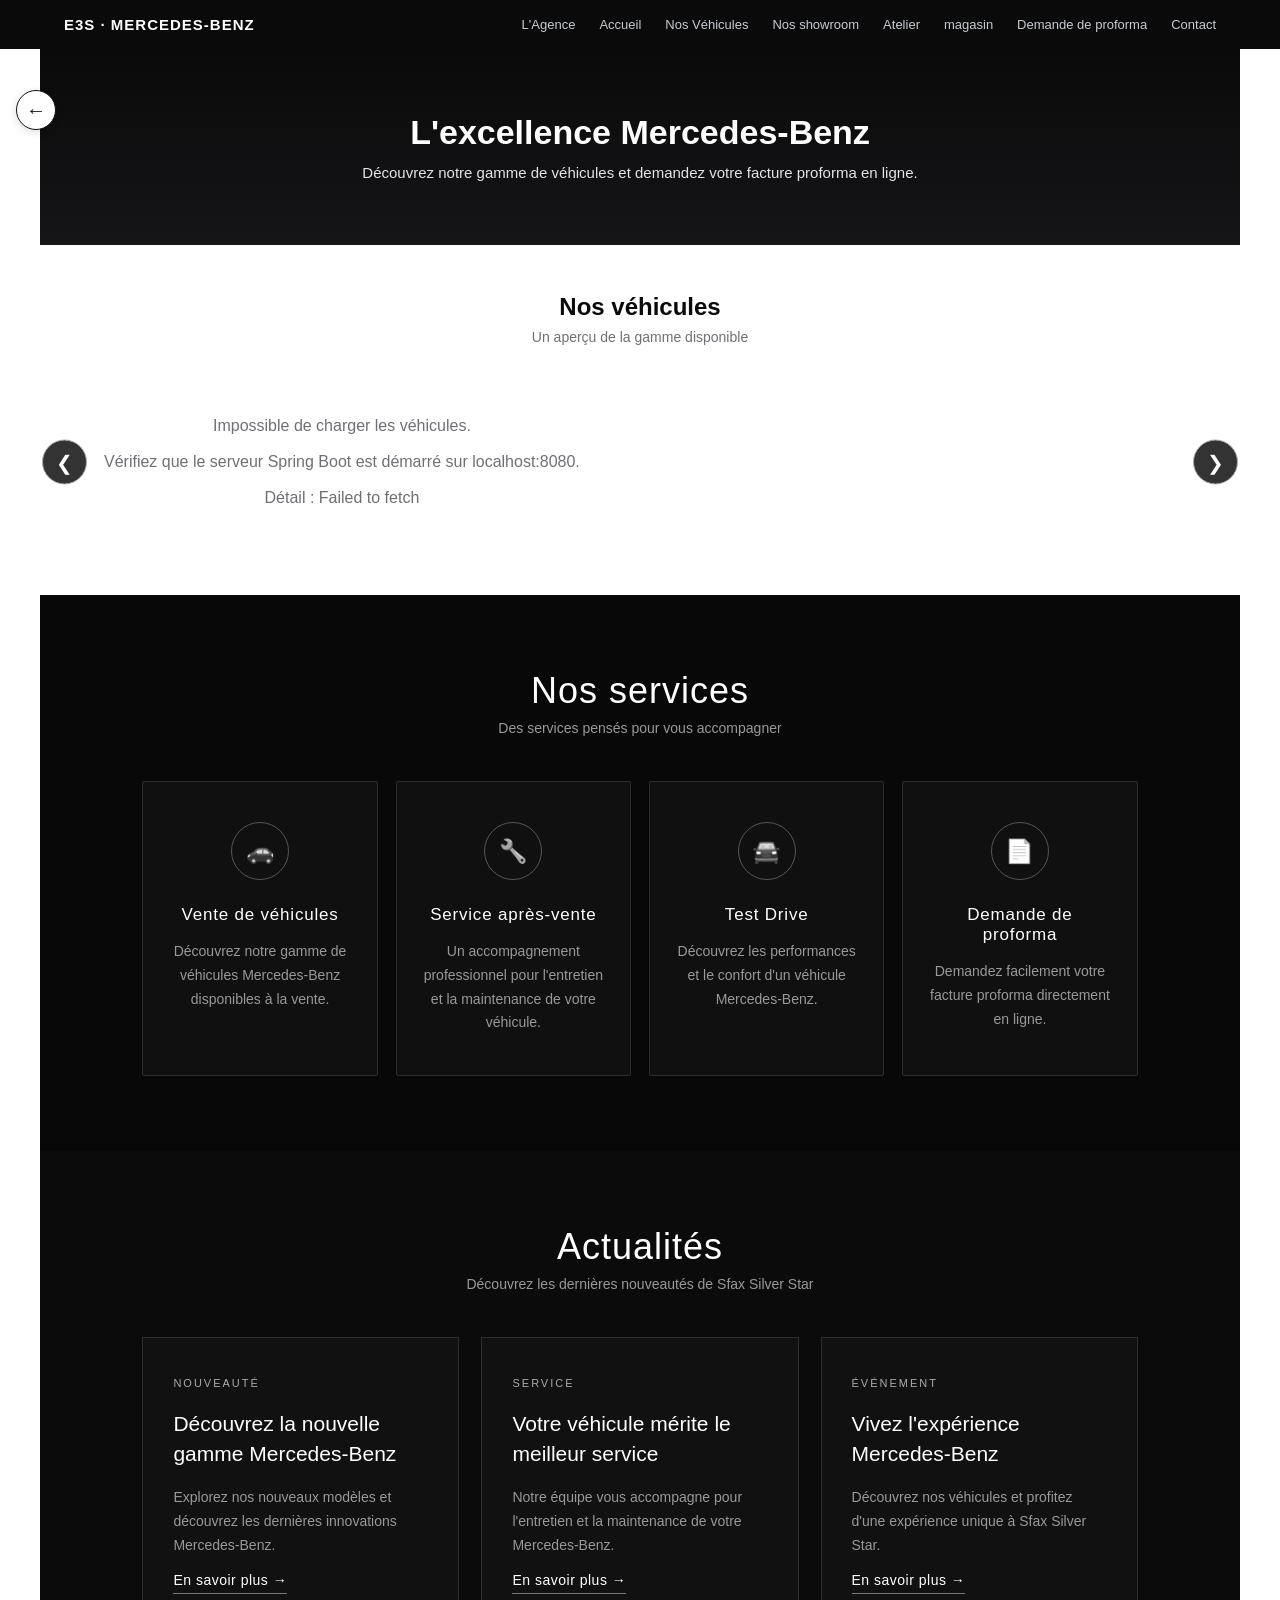
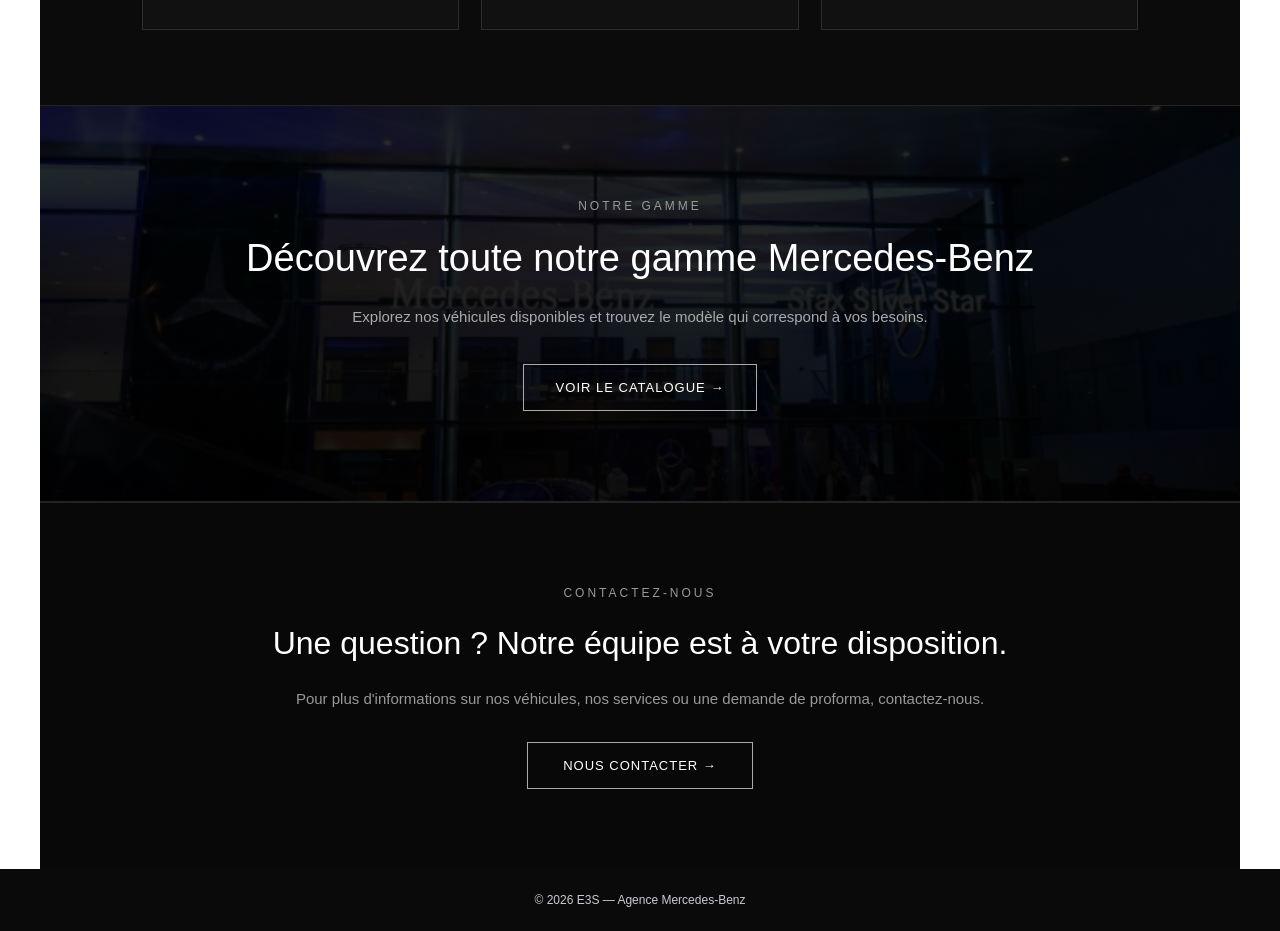
<file: mercedes-frontend (1)/index.html>
<!DOCTYPE html>
<html lang="fr">

<head>
    <meta charset="UTF-8">
    <meta name="viewport" content="width=device-width, initial-scale=1.0">

    <title>E3S Mercedes-Benz</title>

    <link rel="stylesheet" href="assets/style.css">
</head>

<body>

<header class="site-header">

    <div class="nav-inner">

        <div class="logo">
            E3S · MERCEDES-BENZ
        </div>

        <nav class="nav-links">
            <a href="agence.html">L'Agence</a>

            <a href="index.html">
                Accueil
            </a>

            <a href="vehicules.html">
                Nos Véhicules
            </a>
             <a href="showroom.html">
                Nos showroom
            </a>
            <a href="atelier.html">Atelier</a>
             <a href="magasin.html">magasin</a>

            <a href="proforma.html">
                Demande de proforma
            </a>

            <a href="contact.html">
                Contact
            </a>

        </nav>

    </div>

</header>



<button class="back-btn" onclick="if(history.length>1){history.back()}else{location.href='index.html'}" title="Retour">←</button>


<!-- INTRODUCTION -->


<!-- HERO -->

<section class="hero">

    <h1>
        L'excellence Mercedes-Benz
    </h1>

    <p>
        Découvrez notre gamme de véhicules et demandez votre facture proforma en ligne.
    </p>

</section>


<!-- NOS VÉHICULES -->

<section class="vehicles-slider-section">

    <div class="section-head">

        <h2>
            Nos véhicules
        </h2>

        <p>
            Un aperçu de la gamme disponible
        </p>

    </div>


    <div class="slider-container">

        <button
            class="slider-btn prev"
            onclick="sliderPrev()">
            ❮
        </button>


        <div class="slider-window">

            <div
                class="grid"
                id="grid-preview">

                <div class="loading">
                    Chargement des véhicules...
                </div>

            </div>

        </div>


        <button
            class="slider-btn next"
            onclick="sliderNext()">
            ❯
        </button>

    </div>

</section>



<!-- SERVICES PRINCIPAUX -->

<section class="services-section">

    <div class="section-head">
        <h2>Nos services</h2>
        <p>Des services pensés pour vous accompagner</p>
    </div>

    <div class="services-grid">

        <div class="service-card">
            <div class="service-icon">🚗</div>
            <h3>Vente de véhicules</h3>
            <p>
                Découvrez notre gamme de véhicules Mercedes-Benz
                disponibles à la vente.
            </p>
        </div>


        <div class="service-card">
            <div class="service-icon">🔧</div>
            <h3>Service après-vente</h3>
            <p>
                Un accompagnement professionnel pour l'entretien
                et la maintenance de votre véhicule.
            </p>
        </div>


        <div class="service-card">
            <div class="service-icon">🚘</div>
            <h3>Test Drive</h3>
            <p>
                Découvrez les performances et le confort
                d'un véhicule Mercedes-Benz.
            </p>
        </div>


        <div class="service-card">
            <div class="service-icon">📄</div>
            <h3>Demande de proforma</h3>
            <p>
                Demandez facilement votre facture proforma
                directement en ligne.
            </p>
        </div>

    </div>

</section>







<!-- ACTUALITÉS -->

<section class="news-section">

    <div class="section-head">
        <h2>Actualités</h2>
        <p>Découvrez les dernières nouveautés de Sfax Silver Star</p>
    </div>

    <div class="news-grid">

        <article class="news-card">
            <div class="news-content">
                <span class="news-date">NOUVEAUTÉ</span>

                <h3>
                    Découvrez la nouvelle gamme Mercedes-Benz
                </h3>

                <p>
                    Explorez nos nouveaux modèles et découvrez
                    les dernières innovations Mercedes-Benz.
                </p>

                <a href="vehicules.html" class="news-link">
                    En savoir plus →
                </a>
            </div>
        </article>


        <article class="news-card">
            <div class="news-content">
                <span class="news-date">SERVICE</span>

                <h3>
                    Votre véhicule mérite le meilleur service
                </h3>

                <p>
                    Notre équipe vous accompagne pour l'entretien
                    et la maintenance de votre Mercedes-Benz.
                </p>

                <a href="contact.html" class="news-link">
                    En savoir plus →
                </a>
            </div>
        </article>


        <article class="news-card">
            <div class="news-content">
                <span class="news-date">ÉVÉNEMENT</span>

                <h3>
                    Vivez l'expérience Mercedes-Benz
                </h3>

                <p>
                    Découvrez nos véhicules et profitez d'une
                    expérience unique à Sfax Silver Star.
                </p>

                <a href="contact.html" class="news-link">
                    En savoir plus →
                </a>
            </div>
        </article>

    </div>

</section>







<!-- ACCÈS RAPIDE AU CATALOGUE -->

<section class="catalogue-section">

    <div class="catalogue-content">

        <span>NOTRE GAMME</span>

        <h2>
            Découvrez toute notre gamme Mercedes-Benz
        </h2>

        <p>
            Explorez nos véhicules disponibles et trouvez
            le modèle qui correspond à vos besoins.
        </p>

        <a href="vehicules.html" class="catalogue-button">
            VOIR LE CATALOGUE →
        </a>

    </div>

</section>





<!-- CONTACT RAPIDE -->

<section class="quick-contact-section">

    <div class="quick-contact-content">

        <span>CONTACTEZ-NOUS</span>

        <h2>
            Une question ? 
            Notre équipe est à votre disposition.
        </h2>

        <p>
            Pour plus d'informations sur nos véhicules,
            nos services ou une demande de proforma,
            contactez-nous.
        </p>

        <a href="contact.html" class="contact-button">
            NOUS CONTACTER →
        </a>

    </div>

</section>




<!-- FOOTER -->

<footer>
    © 2026 E3S — Agence Mercedes-Benz
</footer>


<script src="assets/script.js"></script>

<script>

    chargerVehicules('grid-preview');

</script>

</body>
</html>
</file>
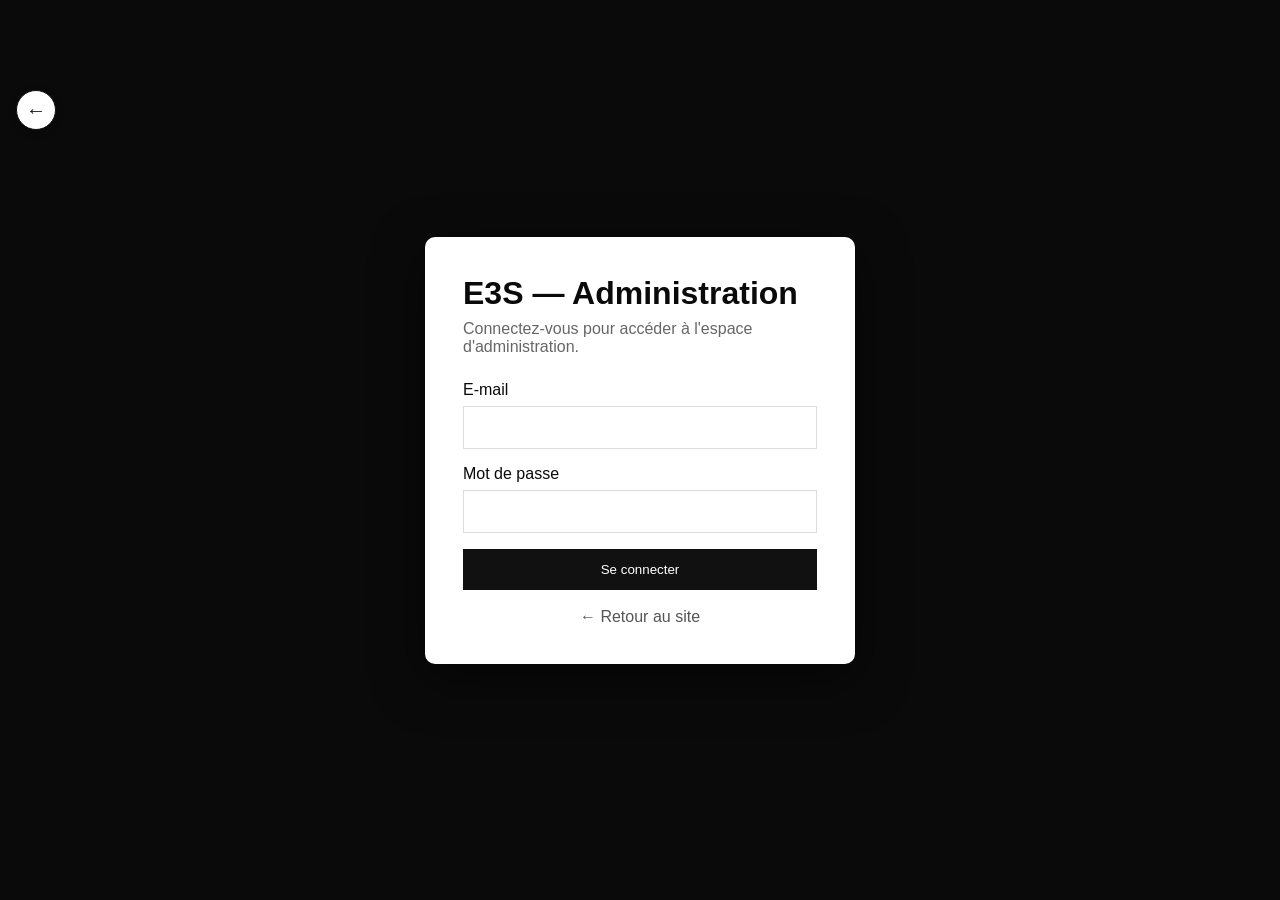
<file: mercedes-frontend (1)/admin-activites.html>
<!DOCTYPE html><html lang="fr"><head><meta charset="UTF-8"><meta name="viewport" content="width=device-width,initial-scale=1"><title>Activités — E3S</title><link rel="stylesheet" href="assets/style.css"><style>.wrap{max-width:1000px;margin:40px auto;padding:0 20px}.item{background:#fff;border:1px solid #ddd;border-radius:8px;padding:20px;margin:15px 0}.item input,.item textarea{width:100%;box-sizing:border-box;padding:10px;margin:6px 0 10px}.btn{padding:9px 14px;background:#111;color:#fff;border:0}</style></head><body><header class="site-header"><div class="nav-inner"><div class="logo">E3S · ACTIVITÉS</div><nav class="nav-links"><a href="admin.html">Dashboard</a><a href="#" onclick="logout()">Déconnexion</a></nav></div>
</header>

<button class="back-btn" onclick="if(history.length>1){history.back()}else{location.href='index.html'}" title="Retour">←</button>
<main class="wrap"><h1>Showroom · Atelier · Magasin</h1><div id="list"></div></main><script src="admin.js"></script><script>requireLogin();const list=document.getElementById('list');async function load(){const r=await api('/api/activites');const a=await r.json();list.innerHTML=a.map(x=>`<article class="item"><input id="t${x.id}" value="${x.type||''}"><textarea id="d${x.id}" rows="4">${x.description||''}</textarea><input id="p${x.id}" value="${x.photo||''}" placeholder="Nom image"><button class="btn" onclick="save(${x.id})">Enregistrer</button> <button onclick="del(${x.id})">Supprimer</button></article>`).join('')||'<p>Aucune activité.</p>'}async function save(id){const r=await api('/api/activites/'+id,{method:'PUT',body:JSON.stringify({type:document.getElementById('t'+id).value,description:document.getElementById('d'+id).value,photo:document.getElementById('p'+id).value})});if(r.ok)alert('Activité enregistrée');else alert('Erreur')}async function del(id){if(confirm('Supprimer ?')){const r=await api('/api/activites/'+id,{method:'DELETE'});if(r.ok)load()}}load();</script></body></html>
</file>
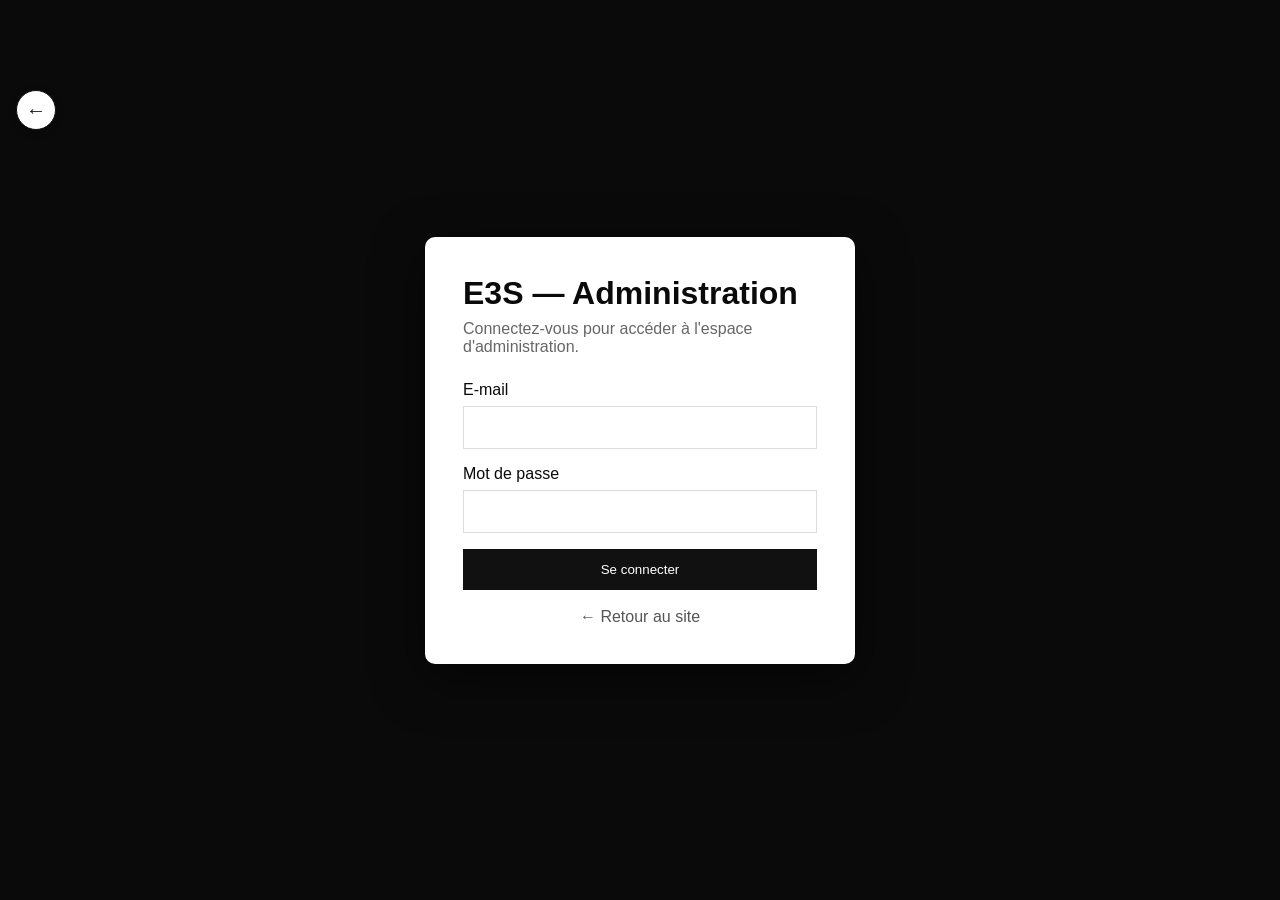
<file: mercedes-frontend (1)/admin-actualites.html>
<!DOCTYPE html><html lang="fr"><head><meta charset="UTF-8"><meta name="viewport" content="width=device-width,initial-scale=1"><title>Actualités — E3S</title><link rel="stylesheet" href="assets/style.css"><style>.wrap{max-width:1000px;margin:40px auto;padding:0 20px}.form,.item{background:#fff;padding:20px;border:1px solid #ddd;border-radius:8px;margin:15px 0}.form input,.form textarea{width:100%;padding:10px;margin:6px 0 12px;box-sizing:border-box}.btn{background:#111;color:#fff;padding:10px 15px;border:0}.item-actions{margin-top:12px;display:flex;gap:8px}</style></head><body><header class="site-header"><div class="nav-inner"><div class="logo">E3S · ACTUALITÉS</div><nav class="nav-links"><a href="admin.html">Dashboard</a><a href="#" onclick="logout()">Déconnexion</a></nav></div>
</header>

<button class="back-btn" onclick="if(history.length>1){history.back()}else{location.href='index.html'}" title="Retour">←</button>

<main class="wrap"><h1>Gestion des actualités</h1><form id="form" class="form"><input type="hidden" id="id"><input id="titre" placeholder="Titre" required><input id="type" placeholder="Type : Nouveauté, Service, Événement..."><input id="photo" placeholder="Nom de l'image"><textarea id="contenu" rows="5" placeholder="Contenu" required></textarea><button class="btn">Enregistrer</button> <button type="button" onclick="resetForm()">Nouveau</button></form><div id="list"></div></main><script src="admin.js"></script><script>requireLogin();const $=id=>document.getElementById(id);let items=[];async function load(){const r=await api('/api/actualites');items=await r.json();$('list').innerHTML=items.map(a=>`<article class="item"><h2>${a.titre||''}</h2><small>${a.type||''} — ${a.datePublication?new Date(a.datePublication).toLocaleDateString('fr-FR'):''}</small><p>${a.contenu||''}</p><div class="item-actions"><button onclick="edit(${a.id})">Modifier</button><button onclick="del(${a.id})">Supprimer</button></div></article>`).join('')||'<p>Aucune actualité.</p>'}function resetForm(){$('form').reset();$('id').value=''}function edit(id){const a=items.find(x=>x.id===id);$('id').value=a.id;$('titre').value=a.titre||'';$('type').value=a.type||'';$('photo').value=a.photo||'';$('contenu').value=a.contenu||''}$('form').addEventListener('submit',async e=>{e.preventDefault();const id=$('id').value;const d={titre:$('titre').value,type:$('type').value,photo:$('photo').value,contenu:$('contenu').value};const r=await api(id?'/api/actualites/'+id:'/api/actualites',{method:id?'PUT':'POST',body:JSON.stringify(d)});if(r.ok){resetForm();load()}else alert('Erreur')});async function del(id){if(confirm('Supprimer ?')){const r=await api('/api/actualites/'+id,{method:'DELETE'});if(r.ok)load()}}load();</script></body></html>
</file>
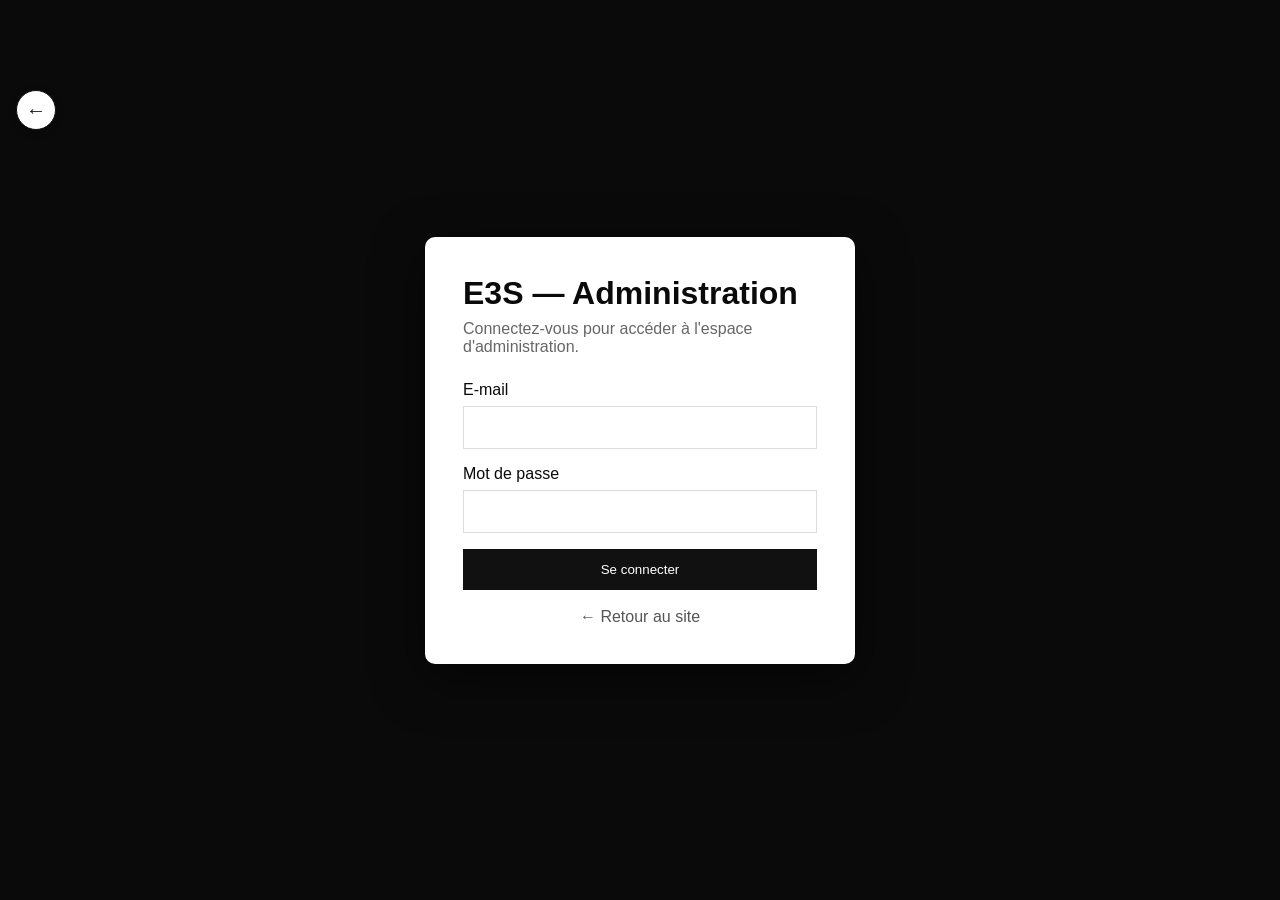
<file: mercedes-frontend (1)/admin-proforma.html>
<!DOCTYPE html><html lang="fr"><head><meta charset="UTF-8"><meta name="viewport" content="width=device-width,initial-scale=1">
    <title>Demandes proforma — Administration</title>
    <link rel="stylesheet" href="assets/style.css">
    <style>.wrap{max-width:1400px;margin:40px auto;padding:0 20px}
    .top{display:flex;justify-content:space-between;gap:15px;align-items:center;flex-wrap:wrap}
    .table{background:#fff;padding:20px;border-radius:10px;overflow:auto;box-shadow:0 3px 15px #0001}table{width:100%;border-collapse:collapse;min-width:1100px}th{background:#111;color:#fff;padding:13px;text-align:left}td{padding:12px;border-bottom:1px solid #ddd}
    button,select{padding:8px;border:0;border-radius:4px}
    .detail{margin:8px 0;padding-bottom:8px;border-bottom:1px solid #eee}
    .modal{display:none;position:fixed;inset:0;background:#0009;z-index:100}
    .modal-box{background:#fff;width:min(650px,90%);max-height:80vh;overflow:auto;margin:6% auto;padding:30px;border-radius:10px}
    .btn{background:#111;color:#fff;padding:10px 15px;text-decoration:none}
    .del{background:#b00020;color:#fff}
    .actions{display:flex;gap:7px}
    </style>
    </head>
    <body>
        <header class="site-header"><div class="nav-inner"><div class="logo">E3S · DEMANDES PROFORMA</div>
            <nav class="nav-links"><a href="admin.html">Dashboard</a>
                <a href="#" onclick="logout()">Déconnexion</a></nav></div>
            </header>
            <button class="back-btn" onclick="if(history.length>1){history.back()}else{location.href='index.html'}" title="Retour">←</button>
            <main class="wrap"><div class="top"><div>
                <h1>Demandes de facture proforma</h1>
                <p>Consultation et traitement des demandes clients.</p></div>
                <button class="btn" onclick="exporter()">📥 Exporter CSV</button></div>
                <div class="table"><table><thead><tr><th>ID</th><th>Client</th><th>Email</th><th>Téléphone</th><th>Véhicule</th><th>Qté</th>
                    <th>Date</th><th>Statut</th><th>Actions</th></tr></thead><tbody id="tbody"><tr><td colspan="9">Chargement...</td></tr></tbody></table></div></main><div id="modal" class="modal" onclick="if(event.target===this)fermer()"><div class="modal-box"><button onclick="fermer()">✕</button><h2>Détails de la demande</h2><div id="details"></div></div></div><script src="admin.js"></script><script>requireLogin();let demandes=[];async function charger(){const r=await api('/api/demandes');demandes=await r.json();demandes.sort((a,b)=>new Date(b.dateCreation||0)-new Date(a.dateCreation||0));tbody.innerHTML=demandes.length?demandes.map((d,i)=>{const c=((d.prenom||'')+' '+(d.nom||'')).trim()||'—',v=d.vehicule?((d.vehicule.gamme||'')+' — '+(d.vehicule.modele||'')):'Non renseigné';return `<tr><td>${d.id??i+1}</td><td>${c}</td><td>${d.email||'—'}</td><td>${d.telephone||'—'}</td><td>${v}</td><td>${d.quantite||1}</td><td>${d.dateCreation?new Date(d.dateCreation).toLocaleDateString('fr-FR'):'—'}</td><td><select onchange="statut(${d.id},this.value)"><option ${d.statut==='En attente'?'selected':''}>En attente</option><option ${d.statut==='Traitée'?'selected':''}>Traitée</option><option ${d.statut==='Refusée'?'selected':''}>Refusée</option></select></td><td><div class="actions"><button onclick='voir(${JSON.stringify(d).replace(/'/g,"&#39;")})'>Détails</button><button class="del" onclick="supprimer(${d.id})">Supprimer</button></div></td></tr>`}).join(''):'<tr><td colspan="9">Aucune demande.</td></tr>'}async function statut(id,s){const r=await api('/api/demandes/'+id,{method:'PUT',body:JSON.stringify({statut:s})});if(!r.ok)alert('Erreur lors de la modification');}async function supprimer(id){if(!confirm('Supprimer cette demande ?'))return;const r=await api('/api/demandes/'+id,{method:'DELETE'});if(r.ok)charger();else alert('Erreur');}function voir(d){details.innerHTML=Object.entries({Nom:d.nom,Prénom:d.prenom,Société:d.societe,Email:d.email,Téléphone:d.telephone,Adresse:d.adresse,Véhicule:d.vehicule?d.vehicule.modele:'—',Quantité:d.quantite,Commentaire:d.commentaire,Date:d.dateCreation?new Date(d.dateCreation).toLocaleString('fr-FR'):'—',Statut:d.statut}).map(([k,v])=>`<div class="detail"><b>${k} :</b> ${v||'—'}</div>`).join('');modal.style.display='block'}function fermer(){modal.style.display='none'}function exporter(){if(!demandes.length)return alert('Aucune demande à exporter.');let csv='ID;Client;Email;Téléphone;Véhicule;Quantité;Date;Statut\n';demandes.forEach(d=>{let c=((d.prenom||'')+' '+(d.nom||'')).trim(),v=d.vehicule?d.vehicule.modele:'',date=d.dateCreation?new Date(d.dateCreation).toLocaleDateString('fr-FR'):'';csv+=`"${d.id}";"${c}";"${d.email||''}";"${d.telephone||''}";"${v}";"${d.quantite||1}";"${date}";"${d.statut||''}"\n`});const a=document.createElement('a');a.href=URL.createObjectURL(new Blob(['\ufeff'+csv],{type:'text/csv;charset=utf-8'}));a.download='demandes_proforma.csv';a.click()}charger();</script></body></html>
</file>
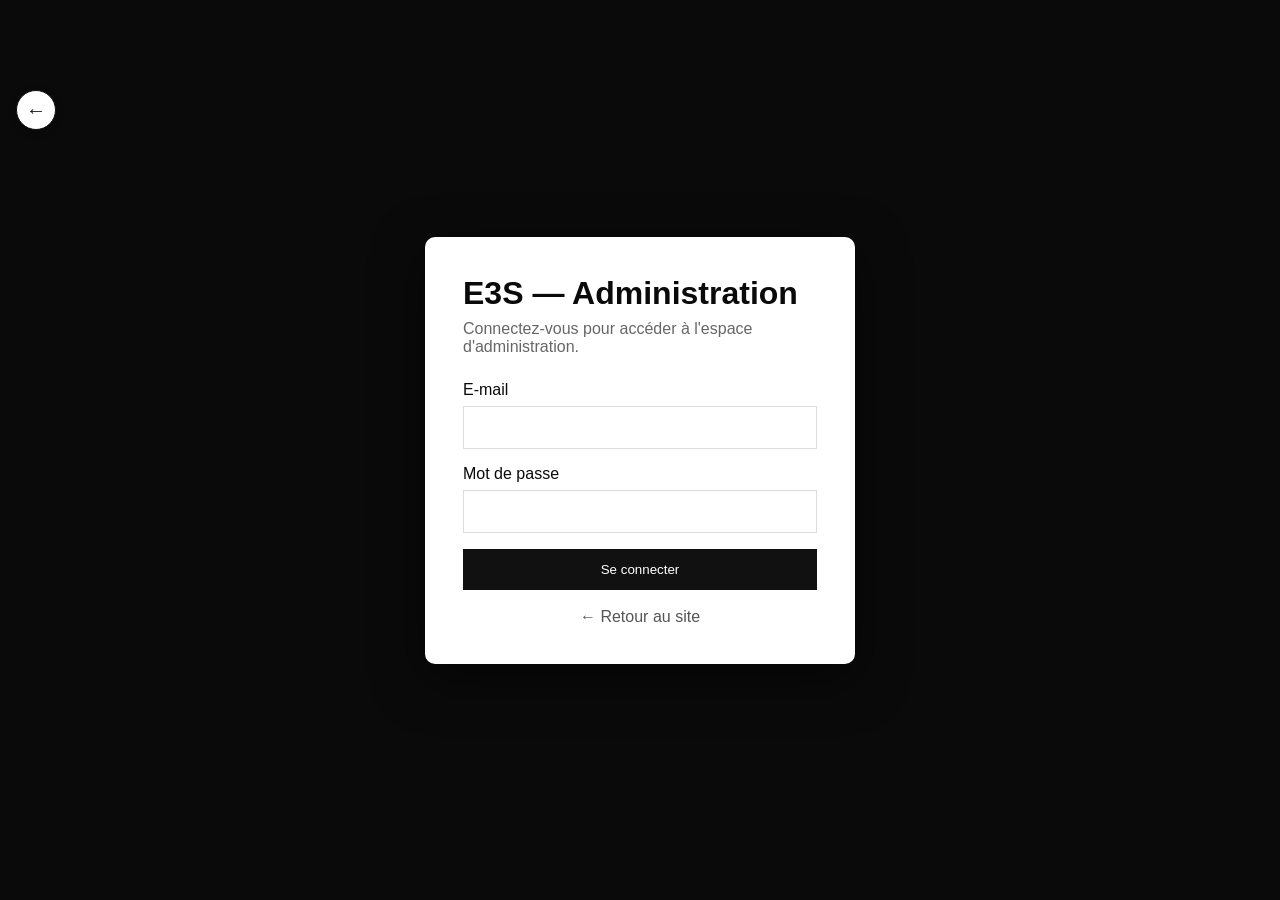
<file: mercedes-frontend (1)/admin-vehicules.html>
<!DOCTYPE html><html lang="fr">
    <head><meta charset="UTF-8"><meta name="viewport" content="width=device-width,initial-scale=1">
        <title>Gestion véhicules — E3S</title>
        <link rel="stylesheet" href="assets/style.css">
        <style>.wrap{max-width:1300px;margin:35px auto;padding:0 20px}.bar{display:flex;justify-content:space-between;align-items:center;gap:10px;flex-wrap:wrap}.form{background:#fff;padding:20px;border:1px solid #ddd;border-radius:8px;margin:20px 0}.form-grid{display:grid;grid-template-columns:repeat(3,1fr);gap:12px}.form-grid input,.form-grid textarea{width:100%;padding:10px;box-sizing:border-box;border:1px solid #ccc}.form-grid textarea{grid-column:1/-1}.btn{padding:10px 15px;
            background:#111;color:#fff;border:0;cursor:pointer}
            .table{overflow:auto;background:#fff;padding:15px;border-radius:8px}
            table{width:100%;border-collapse:collapse;min-width:1000px}
            th{background:#111;color:#fff;padding:10px;text-align:left}td{padding:10px;border-bottom:1px solid #ddd}
            .thumb{width:90px;height:60px;object-fit:cover}
            </style>
            </head>
            <body>
                <header class="site-header">
                    <div class="nav-inner">
                        <div class="logo">E3S · VÉHICULES</div>
                        <nav class="nav-links"><a href="admin.html">Dashboard</a>
                            <a href="#" onclick="logout()">Déconnexion</a></nav></div>
                        </header>

<button class="back-btn" onclick="if(history.length>1){history.back()}else{location.href='index.html'}" title="Retour">←</button>


<!-- INTRODUCTION -->



                        <main class="wrap">
                            <div class="bar"><div>
                                <h1>Gestion des véhicules</h1>
                                
                                <p>Catalogue et informations techniques.</p>
                            </div>
                            <button class="btn" onclick="nouveau()">+ Nouveau véhicule</button></div>
                            <form id="form" class="form" style="display:none">
                                <input type="hidden" id="id">
                                <div class="form-grid">
                                    <input id="modele" placeholder="Modèle *" required>
                                    <input id="gamme" placeholder="Gamme *" required>
                                    <input id="version" placeholder="Version">
                                    <input id="motorisation" placeholder="Motorisation">
                                    <input id="transmission" placeholder="Transmission">
                                    <input id="couleur" placeholder="Couleur">
                                    <input id="annee" type="number" placeholder="Année">
                                    <input id="prix" type="number" step="0.01" placeholder="Prix DT"><input id="image" placeholder="Nom image (ex: classe-a.jpg)"><input id="disponibilite" placeholder="Disponible: true / false" value="true"><textarea id="description" placeholder="Description"></textarea><textarea id="specs" placeholder="Caractéristiques techniques"></textarea>
                                    <textarea id="options" placeholder="Options"></textarea>
                                </div><br><button class="btn">Enregistrer</button> 
                                <button type="button" onclick="annuler()">Annuler</button></form><div class="table"><table><thead><tr><th>Image</th><th>Modèle</th><th>Gamme</th><th>Motorisation</th><th>Année</th><th>Prix</th><th>Disponibilité</th><th>Actions</th></tr></thead><tbody id="body"></tbody></table></div></main><script src="admin.js"></script><script>requireLogin();let data=[];const $=id=>document.getElementById(id);async function charger(){const r=await api('/api/vehicules');data=await r.json();$('body').innerHTML=data.map(v=>`<tr><td><img class="thumb" src="image/${v.image||'img.jpg'}" onerror="this.src='image/img.jpg'"></td><td>${v.modele||''}</td><td>${v.gamme||''}</td><td>${v.motorisation||''}</td><td>${v.annee||''}</td><td>${v.prix??'—'} DT</td><td>${v.disponibilite?'Disponible':'Non disponible'}</td><td><button onclick="editer(${v.id})">Modifier</button> <button onclick="supprimer(${v.id})">Supprimer</button></td></tr>`).join('')||'<tr><td colspan="8">Aucun véhicule.</td></tr>'}function nouveau(){ $('form').style.display='block';$('form').reset();$('id').value=''}function annuler(){$('form').style.display='none'}function editer(id){const v=data.find(x=>x.id===id);if(!v)return;$('form').style.display='block';$('id').value=v.id;$('modele').value=v.modele||'';$('gamme').value=v.gamme||'';$('version').value=v.version||'';$('motorisation').value=v.motorisation||'';$('transmission').value=v.transmission||'';$('couleur').value=v.couleur||'';$('annee').value=v.annee||'';$('prix').value=v.prix??'';$('image').value=v.image||'';$('disponibilite').value=v.disponibilite;$('description').value=v.description||'';$('specs').value=v.caracteristiquesTechniques||'';$('options').value=v.options||'';window.scrollTo(0,0)}$('form').addEventListener('submit',async e=>{e.preventDefault();const d={modele:$('modele').value,gamme:$('gamme').value,version:$('version').value,motorisation:$('motorisation').value,transmission:$('transmission').value,couleur:$('couleur').value,annee:Number($('annee').value)||null,prix:Number($('prix').value)||null,image:$('image').value,disponibilite:$('disponibilite').value!=='false',description:$('description').value,caracteristiquesTechniques:$('specs').value,options:$('options').value};const id=$('id').value;const r=await api(id?'/api/vehicules/'+id:'/api/vehicules',{method:id?'PUT':'POST',body:JSON.stringify(d)});if(r.ok){annuler();charger()}else alert('Erreur lors de l’enregistrement')});async function supprimer(id){if(confirm('Supprimer ce véhicule ?')){const r=await api('/api/vehicules/'+id,{method:'DELETE'});if(r.ok)charger()}}charger();</script></body></html>
</file>
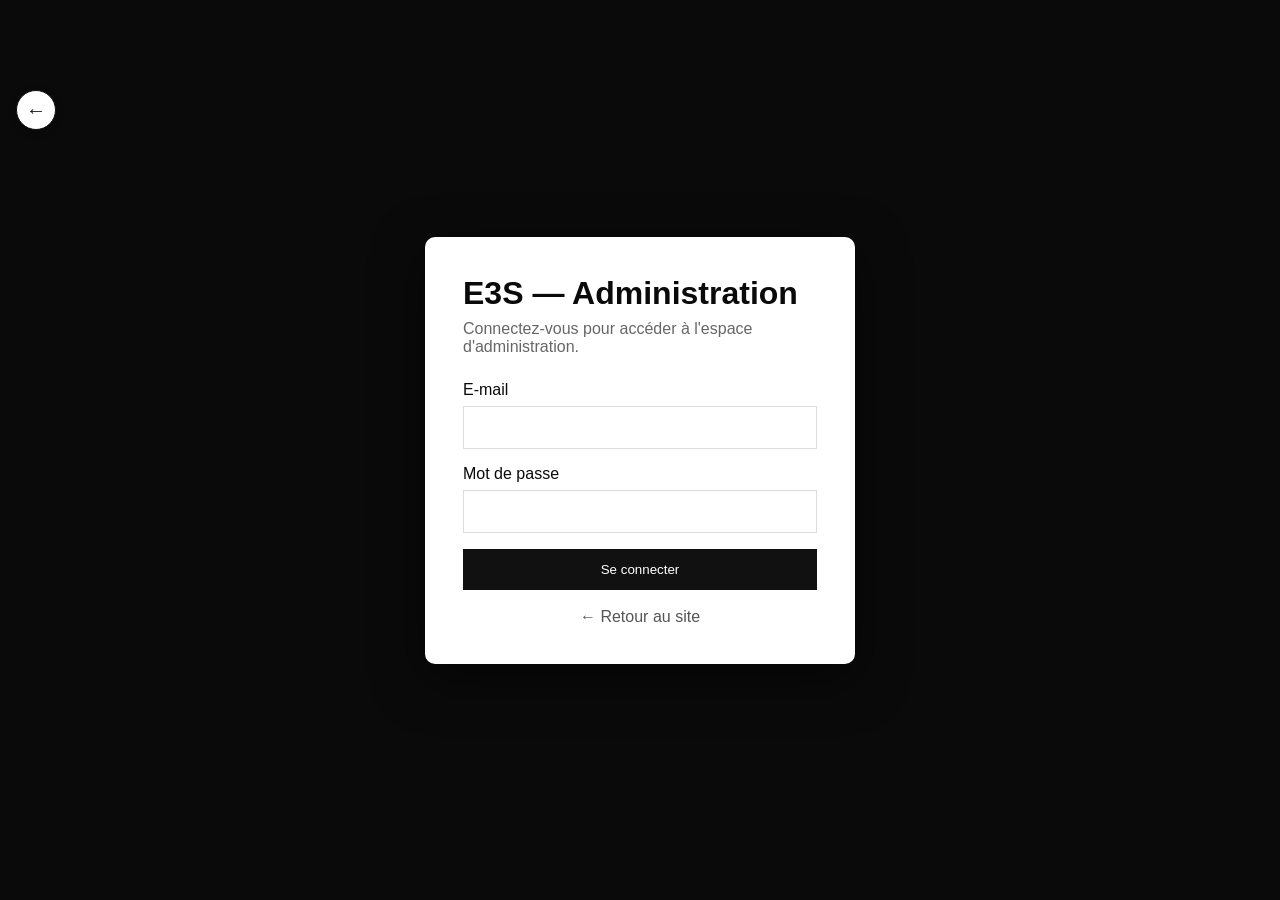
<file: mercedes-frontend (1)/admin.html>
<!DOCTYPE html><html lang="fr"><head><meta charset="UTF-8"><meta name="viewport" content="width=device-width,initial-scale=1"><title>Administration — E3S Mercedes-Benz</title>
    <link rel="stylesheet" href="assets/style.css">
<style>
.admin{max-width:1100px;margin:50px auto;padding:0 20px}
.admin-head{text-align:center;margin-bottom:30px}
.admin-head h1{margin-bottom:6px}

/* 3 stats: nafs l'largeur w l'hauteur, fil wast */
.stats{
  display:grid;
  grid-template-columns:repeat(3,1fr);
  gap:20px;
  max-width:600px;
  margin:0 auto 35px;
}
.stat{
  background:#111;color:#fff;
  padding:22px 10px;
  border-radius:7px;
  text-align:center;
}
.stat b{display:block;font-size:26px;margin-bottom:4px}

/* 4 cartes: nafs l'largeur w l'hauteur */
.admin-grid{
  display:grid;
  grid-template-columns:repeat(4,1fr);
  gap:20px;
  align-items:stretch;
}
.admin-card{
  display:flex;
  flex-direction:column;
  background:#fff;border:1px solid #ddd;
  padding:25px;border-radius:8px;
  box-shadow:0 4px 15px #0000000d;
  min-width:0;
}
.admin-card h3{margin-top:0;margin-bottom:10px}
.admin-card p{flex-grow:1;line-height:1.5}
.admin-card a,.admin-card button{
  display:block;width:100%;padding:11px;margin-top:16px;
  background:#111;color:#fff;border:0;text-align:center;
  box-sizing:border-box;cursor:pointer;
}

@media (max-width:1000px){.admin-grid{grid-template-columns:repeat(2,1fr)}}
@media (max-width:600px){
  .admin-grid{grid-template-columns:1fr}
  .stats{grid-template-columns:1fr}
}
</style>
</head>
<body>
    <header class="site-header"><div class="nav-inner"><div class="logo">E3S · ADMINISTRATION</div>
        <nav class="nav-links"><a href="index.html">Site</a>
            <a href="#" onclick="logout()">Déconnexion</a></nav></div>
          </header>
            <button class="back-btn" onclick="goBack()" title="Retour">←</button>
            <main class="admin"><div class="admin-head"><div><h1>Tableau de bord</h1>
                <p>Gestion du site E3S — Mercedes-Benz</p></div></div>
                <div class="stats"><div class="stat"><b id="nbV">—</b>Véhicules</div>
                <div class="stat"><b id="nbD">—</b>Demandes</div><div class="stat"><b id="nbA">—</b>Actualités</div></div><div class="admin-grid"><div class="admin-card"><h3>🚗 Véhicules</h3><p>Consulter, ajouter, modifier et supprimer les véhicules du catalogue.</p><a href="admin-vehicules.html">Gérer les véhicules</a></div><div class="admin-card"><h3>📄 Demandes proforma</h3><p>Consulter les demandes, modifier leur statut et exporter les données.</p><a href="admin-proforma.html">Gérer les demandes</a></div><div class="admin-card"><h3>📰 Actualités</h3><p>Publier et gérer les actualités de l'agence.</p><a href="admin-actualites.html">Gérer les actualités</a></div><div class="admin-card"><h3>🔧 Activités</h3><p>Gérer les contenus Showroom, Atelier et Magasin.</p><a href="admin-activites.html">Gérer les activités</a></div></div></main><script src="admin.js"></script><script>requireLogin();Promise.all(['/api/vehicules','/api/demandes','/api/actualites'].map(x=>api(x).then(r=>r.json()))).then(([v,d,a])=>{nbV.textContent=v.length;nbD.textContent=d.length;nbA.textContent=a.length}).catch(console.error);</script>
    


</body>
    </html>
</file>
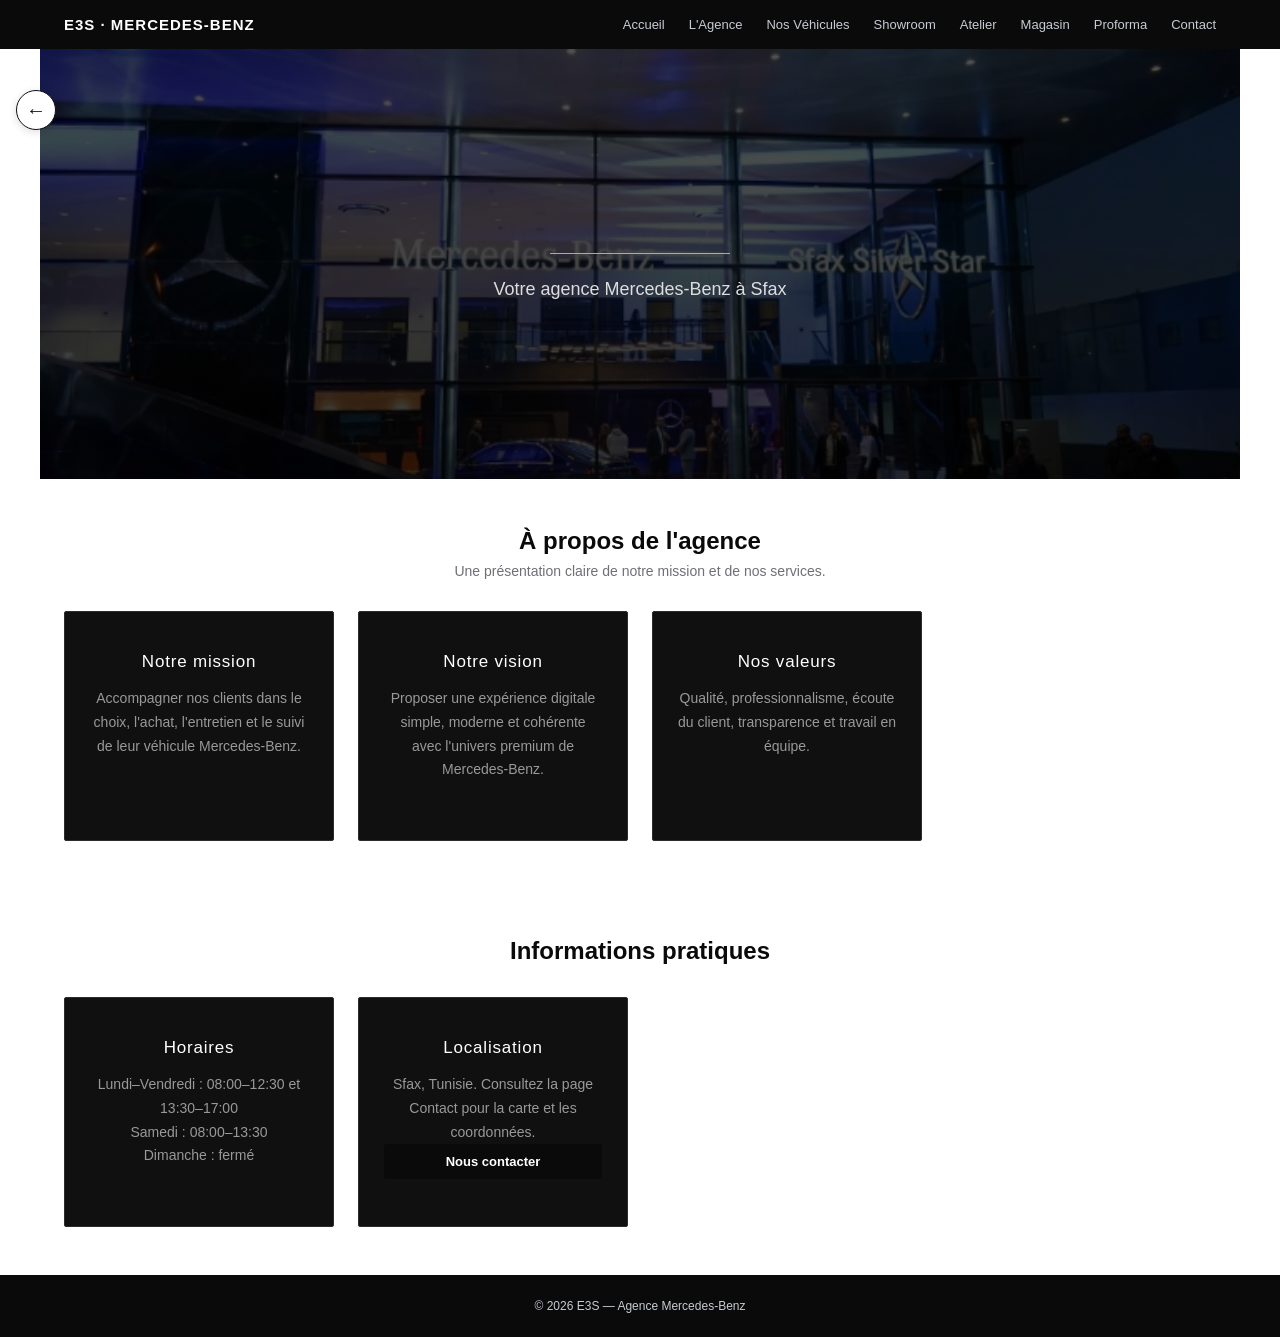
<file: mercedes-frontend (1)/agence.html>
<!DOCTYPE html><html lang="fr"><head><meta charset="UTF-8"><meta name="viewport" content="width=device-width,initial-scale=1">
    <title>L'Agence — E3S Mercedes-Benz</title>
    <link rel="stylesheet" href="assets/style.css"></head>
    <body><header class="site-header">
        <div class="nav-inner">
            <div class="logo">E3S · MERCEDES-BENZ</div>
            <nav class="nav-links">
                <a href="index.html">Accueil</a>
                <a href="agence.html">L'Agence</a>
                <a href="vehicules.html">Nos Véhicules</a>
                <a href="showroom.html">Showroom</a>
                <a href="atelier.html">Atelier</a>
                <a href="magasin.html">Magasin</a>
                <a href="proforma.html">Proforma</a>
                <a href="contact.html">Contact</a></nav></div>
            </header>
           


<button class="back-btn" onclick="if(history.length>1){history.back()}else{location.href='index.html'}" title="Retour">←</button>


<!-- INTRODUCTION -->
                <section class="contact-hero">
                    <div class="contact-hero-content">
                        <div class="hero-line"></div>
                        <p>Votre agence Mercedes-Benz à Sfax</p></div></section>
                        <section><div class="section-head">
                            <h2>À propos de l'agence</h2>
                            <p>Une présentation claire de notre mission et de nos services.</p></div>
                            <div class="grid"><article class="service-card"><h3>Notre mission</h3>
                                <p>Accompagner nos clients dans le choix, l'achat, l'entretien et le suivi de leur véhicule Mercedes-Benz.</p></article>
                                <article class="service-card"><h3>Notre vision</h3><p>Proposer une expérience digitale simple, moderne et cohérente avec l'univers premium de Mercedes-Benz.</p></article><article class="service-card"><h3>Nos valeurs</h3>
                                    <p>Qualité, professionnalisme, écoute du client, transparence et travail en équipe.</p></article></div></section>
                                    <section><div class="section-head">
                                        <h2>Informations pratiques</h2></div>
                                        <div class="grid"><article class="service-card">
                                            <h3>Horaires</h3><p>Lundi–Vendredi : 08:00–12:30 et 13:30–17:00<br>Samedi : 08:00–13:30<br>Dimanche : fermé</p></article>
                                            <article class="service-card"><h3>Localisation</h3><p>Sfax, Tunisie. Consultez la page Contact pour la carte et les coordonnées.</p>
                                                <a class="btn-fill" href="contact.html">Nous contacter</a></article></div></section>
                                                <footer>© 2026 E3S — Agence Mercedes-Benz</footer></body></html>
</file>
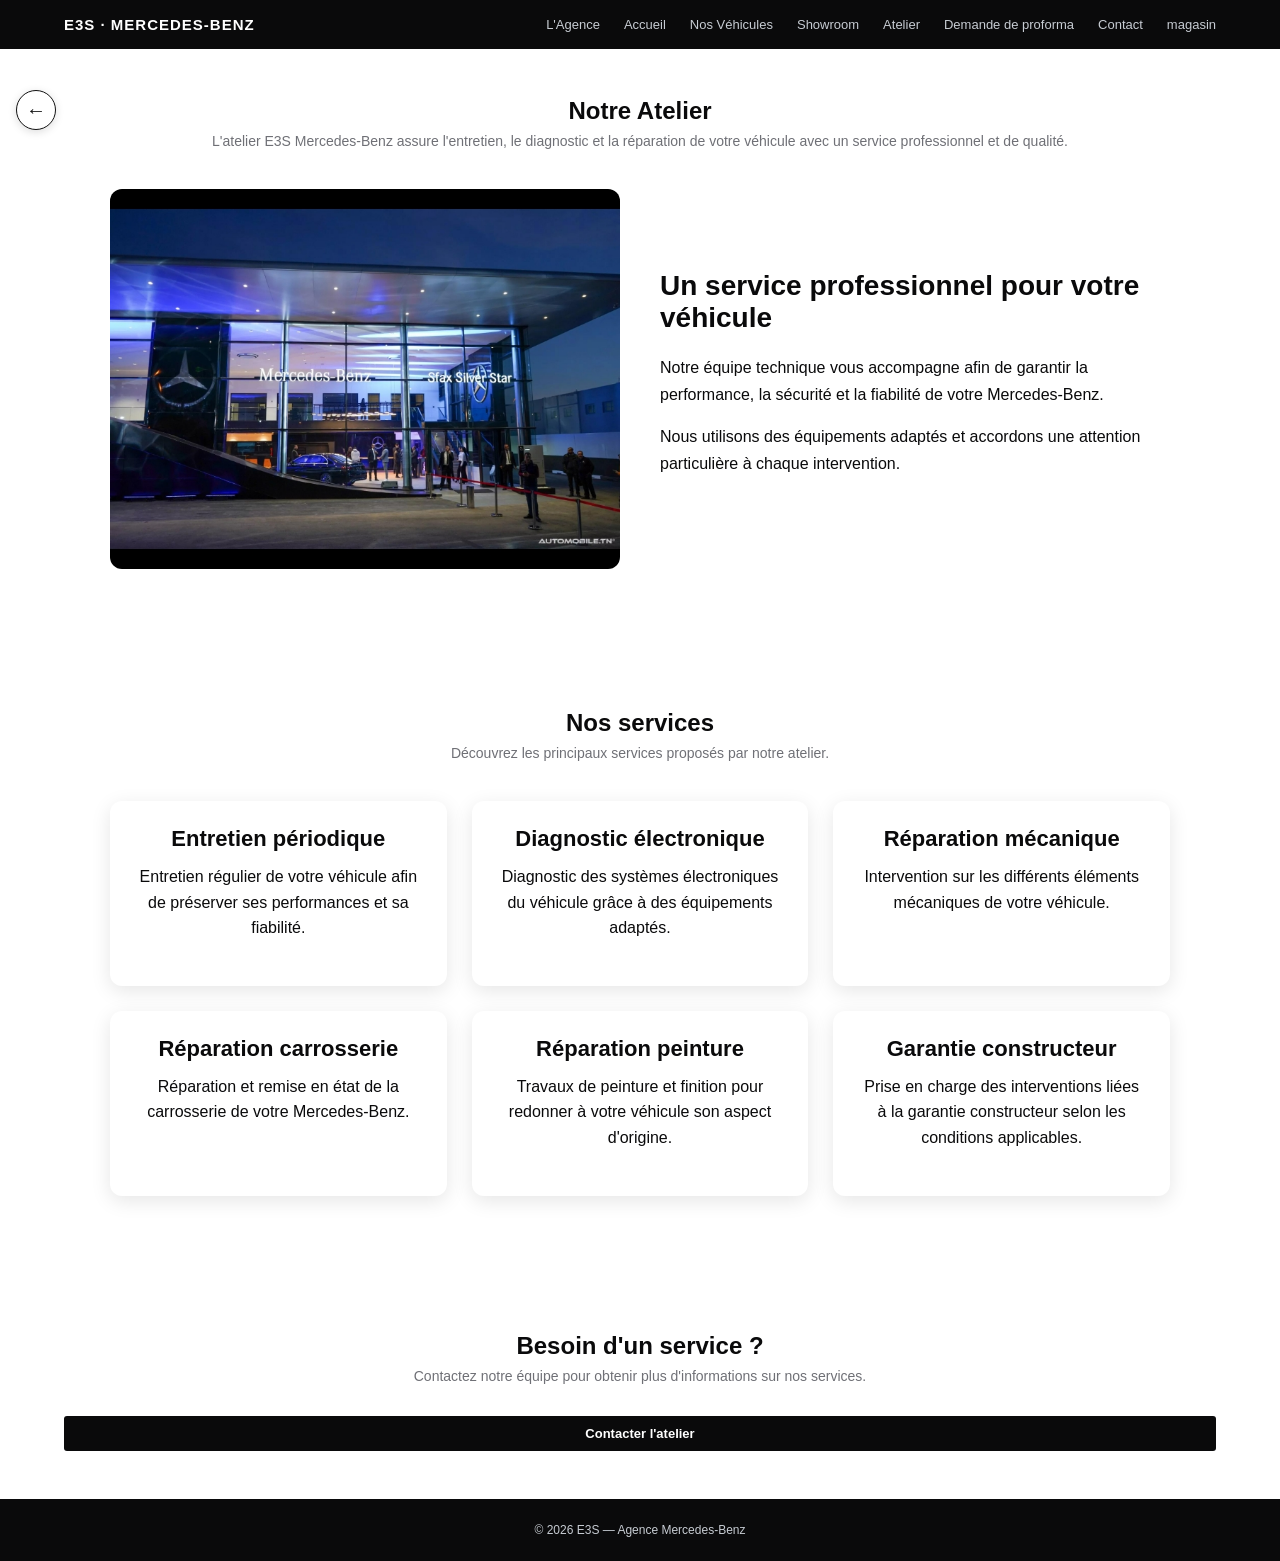
<file: mercedes-frontend (1)/atelier.html>
<!DOCTYPE html>
<html lang="fr">

<head>
    <meta charset="UTF-8">
    <meta name="viewport" content="width=device-width, initial-scale=1.0">

    <title>Atelier — E3S Mercedes-Benz</title>

    <link rel="stylesheet" href="assets/style.css">
</head>

<body>

<header class="site-header">

    <div class="nav-inner">

        <div class="logo">
            E3S · MERCEDES-BENZ
        </div>

        <nav class="nav-links">
            <a href="agence.html">L'Agence</a>
            <a href="index.html">Accueil</a>
            <a href="vehicules.html">Nos Véhicules</a>
            <a href="showroom.html">Showroom</a>
            <a href="atelier.html">Atelier</a>
            <a href="proforma.html">Demande de proforma</a>
            <a href="contact.html">Contact</a>
               <a href="magasin.html">magasin</a>
        </nav>

    </div>

</header>




<button class="back-btn" onclick="if(history.length>1){history.back()}else{location.href='index.html'}" title="Retour">←</button>





<section>

    <div class="section-head">

        <h2>Notre Atelier</h2>

        <p>
            L'atelier E3S Mercedes-Benz assure l'entretien,
            le diagnostic et la réparation de votre véhicule
            avec un service professionnel et de qualité.
        </p>

    </div>


    <div class="showroom-intro">

        <div class="showroom-image">

            <img
                src="image/agence.jpg"
                alt="Atelier E3S Mercedes-Benz"
            >

        </div>


        <div class="showroom-text">

            <h3>Un service professionnel pour votre véhicule</h3>

            <p>
                Notre équipe technique vous accompagne afin
                de garantir la performance, la sécurité et
                la fiabilité de votre Mercedes-Benz.
            </p>

            <p>
                Nous utilisons des équipements adaptés et
                accordons une attention particulière à chaque
                intervention.
            </p>

        </div>

    </div>

</section>


<!-- SERVICES -->

<section>

    <div class="section-head">

        <h2>Nos services</h2>

        <p>
            Découvrez les principaux services proposés
            par notre atelier.
        </p>

    </div>


    <div class="activity-grid">


        <div class="activity-card">

            <h3>Entretien périodique</h3>

            <p>
                Entretien régulier de votre véhicule afin
                de préserver ses performances et sa fiabilité.
            </p>

        </div>


        <div class="activity-card">

            <h3>Diagnostic électronique</h3>

            <p>
                Diagnostic des systèmes électroniques du
                véhicule grâce à des équipements adaptés.
            </p>

        </div>


        <div class="activity-card">

            <h3>Réparation mécanique</h3>

            <p>
                Intervention sur les différents éléments
                mécaniques de votre véhicule.
            </p>

        </div>


        <div class="activity-card">

            <h3>Réparation carrosserie</h3>

            <p>
                Réparation et remise en état de la carrosserie
                de votre Mercedes-Benz.
            </p>

        </div>


        <div class="activity-card">

            <h3>Réparation peinture</h3>

            <p>
                Travaux de peinture et finition pour redonner
                à votre véhicule son aspect d'origine.
            </p>

        </div>


        <div class="activity-card">

            <h3>Garantie constructeur</h3>

            <p>
                Prise en charge des interventions liées
                à la garantie constructeur selon les conditions
                applicables.
            </p>

        </div>

    </div>

</section>


<!-- CONTACT -->

<section>

    <div class="section-head">

        <h2>Besoin d'un service ?</h2>

        <p>
            Contactez notre équipe pour obtenir plus
            d'informations sur nos services.
        </p>

    </div>


    <div style="text-align:center;">

        <a
            href="contact.html"
            class="btn-fill"
        >
            Contacter l'atelier
        </a>

    </div>

</section>


<footer>

    © 2026 E3S — Agence Mercedes-Benz

</footer>


</body>

</html>
</file>
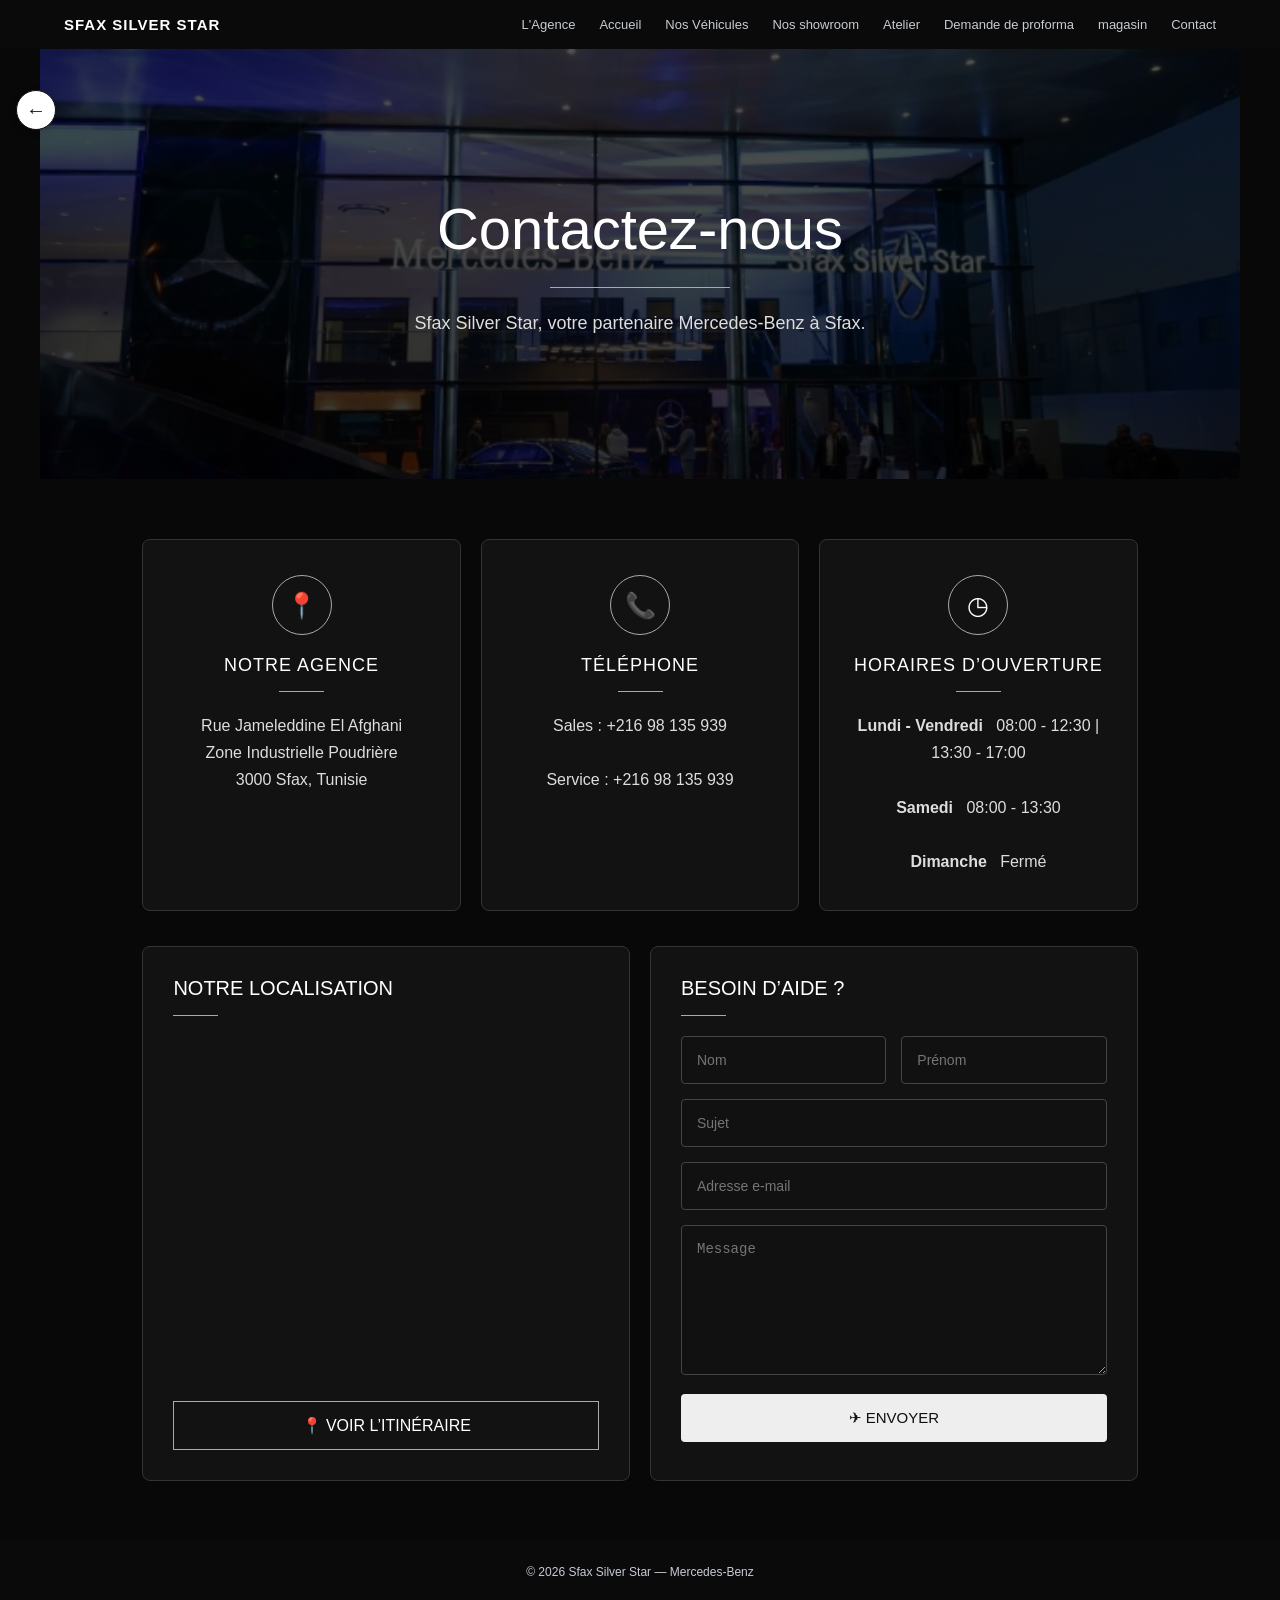
<file: mercedes-frontend (1)/contact.html>
<!DOCTYPE html>
<html lang="fr">

<head>
    <meta charset="UTF-8">
    <meta name="viewport" content="width=device-width, initial-scale=1.0">

    <title>Contact — Sfax Silver Star</title>

    <link rel="stylesheet" href="assets/style.css">
</head>

<body class="contact-page">

<header class="site-header">

    <div class="nav-inner">

        <div class="logo">
            SFAX SILVER STAR
        </div>

        <nav class="nav-links">
            <a href="agence.html">L'Agence</a>
            <a href="index.html">Accueil</a>
            <a href="vehicules.html">Nos Véhicules</a>
            <a href="showroom.html">
                Nos showroom
            </a>
            <a href="atelier.html">Atelier</a>
            <a href="proforma.html">Demande de proforma</a>
            <a href="magasin.html">magasin</a>
            <a href="contact.html" class="active">Contact</a>
        </nav>

    </div>

</header>




<button class="back-btn" onclick="if(history.length>1){history.back()}else{location.href='index.html'}" title="Retour">←</button>


<!-- INTRODUCTION -->


<!-- HERO -->

<section class="contact-hero">

    <div class="hero-overlay"></div>

    <div class="contact-hero-content">

        <h1>Contactez-nous</h1>

        <div class="hero-line"></div>

        <p>
            Sfax Silver Star, votre partenaire Mercedes-Benz à Sfax.
        </p>

    </div>

</section>


<!-- INFORMATIONS -->

<section class="contact-section">

    <div class="contact-cards">


        <!-- Adresse -->

        <div class="contact-card">

            <div class="contact-icon">📍</div>

            <h3>NOTRE AGENCE</h3>

            <div class="small-line"></div>

            <p>
                Rue Jameleddine El Afghani
                <br>
                Zone Industrielle Poudrière
                <br>
                3000 Sfax, Tunisie
            </p>

        </div>


        <!-- Téléphone -->

        <div class="contact-card">

            <div class="contact-icon">📞</div>

            <h3>TÉLÉPHONE</h3>

            <div class="small-line"></div>

            <p>
                Sales : +216 98 135 939
                <br><br>
                Service : +216 98 135 939
            </p>

        </div>


        <!-- Horaires -->

        <div class="contact-card">

            <div class="contact-icon">◷</div>

            <h3>HORAIRES D’OUVERTURE</h3>

            <div class="small-line"></div>

            <p>
                <b>Lundi - Vendredi</b>
                &nbsp; 08:00 - 12:30 | 13:30 - 17:00
                <br><br>

                <b>Samedi</b>
                &nbsp; 08:00 - 13:30
                <br><br>

                <b>Dimanche</b>
                &nbsp; Fermé
            </p>

        </div>

    </div>


    <!-- MAP + FORMULAIRE -->

    <div class="contact-bottom">


        <!-- Google Maps -->

        <div class="map-box">

            <h2>NOTRE LOCALISATION</h2>

            <div class="small-line"></div>

            <iframe
                src="https://www.google.com/maps?q=Sfax%20Silver%20Star%2C%20Rue%20Jameleddine%20El%20Afghani%2C%20Sfax%2C%20Tunisie&output=embed"
                width="100%"
                height="350"
                style="border:0;"
                allowfullscreen=""
                loading="lazy">
            </iframe>

            <a
                href="https://www.google.com/maps/search/?api=1&query=Sfax+Silver+Star+Rue+Jameleddine+El+Afghani+Sfax+Tunisie"
                target="_blank"
                class="map-button">

                📍 VOIR L’ITINÉRAIRE

            </a>

        </div>


        <!-- Formulaire -->

        <div class="contact-form-box">

            <h2>BESOIN D’AIDE ?</h2>

            <div class="small-line"></div>

            <form>

                <div class="form-row">

                    <input
                        type="text"
                        placeholder="Nom">

                    <input
                        type="text"
                        placeholder="Prénom">

                </div>


                <input
                    type="text"
                    placeholder="Sujet">


                <input
                    type="email"
                    placeholder="Adresse e-mail">


                <textarea
                    placeholder="Message"></textarea>


                <button type="submit">
                    ✈ ENVOYER
                </button>

            </form>

        </div>

    </div>

</section>


<footer>
    © 2026 Sfax Silver Star — Mercedes-Benz
</footer>

</body>

</html>
</file>
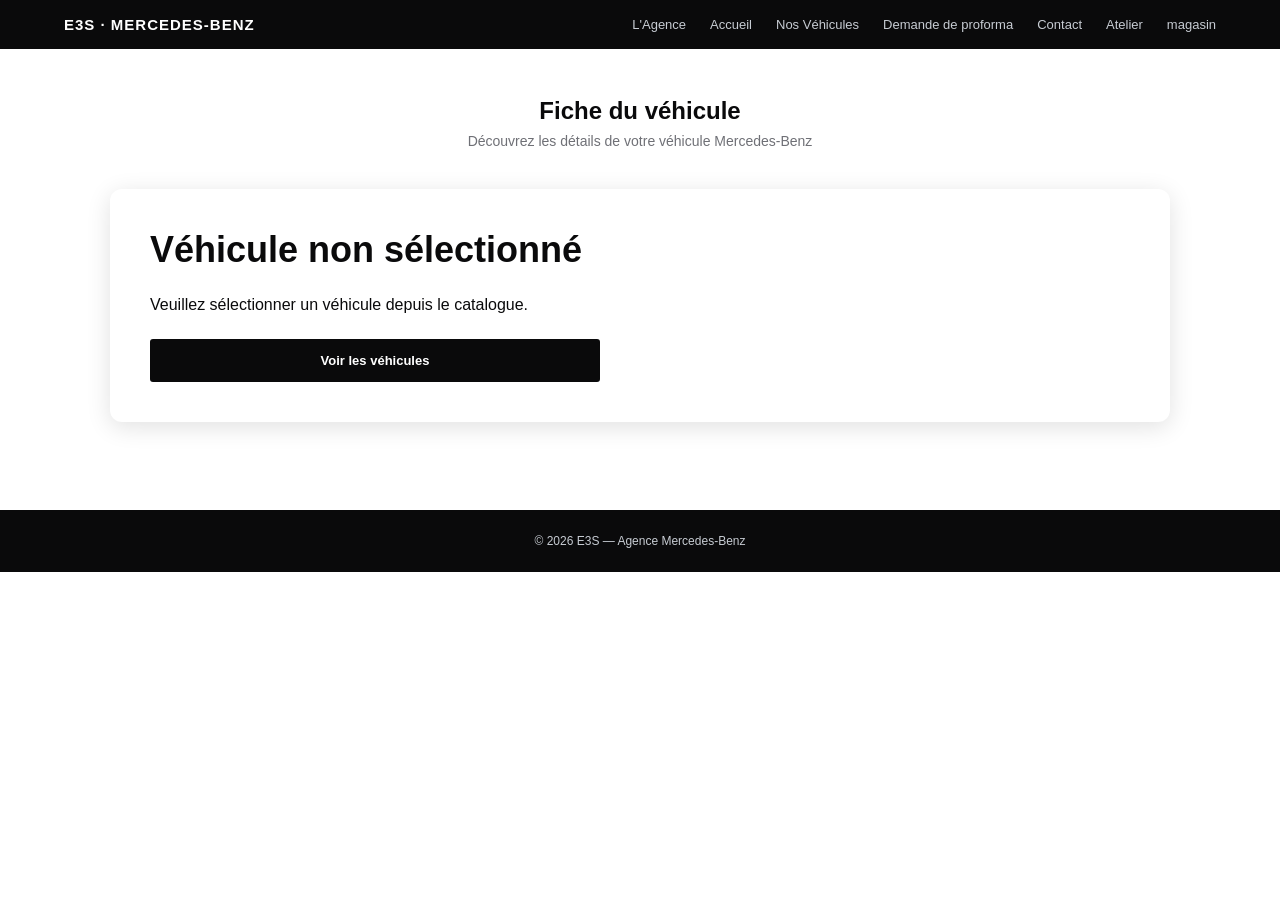
<file: mercedes-frontend (1)/fiche-vehicule.html>
<!DOCTYPE html>
<html lang="fr">

<head>
    <meta charset="UTF-8">
    <meta name="viewport" content="width=device-width, initial-scale=1.0">

    <title>Fiche véhicule — E3S Mercedes-Benz</title>

    <link rel="stylesheet" href="assets/style.css">
</head>

<body>

<header class="site-header">

    <div class="nav-inner">

        <div class="logo">
            E3S · MERCEDES-BENZ
        </div>

        <nav class="nav-links">
            <a href="agence.html">L'Agence</a>
            <a href="index.html">Accueil</a>
            <a href="vehicules.html">Nos Véhicules</a>
            <a href="proforma.html">Demande de proforma</a>
            <a href="contact.html">Contact</a>
            <a href="atelier.html">Atelier</a>
            <a href="magasin.html">magasin</a>
        </nav>

    </div>

</header>


<section>

    <div class="section-head">

        <h2>Fiche du véhicule</h2>

        <p>
            Découvrez les détails de votre véhicule Mercedes-Benz
        </p>

    </div>


    <div id="fiche-vehicule">

        <div class="fiche-card">

            <img
                id="fiche-image"
                class="fiche-image"
                src=""
                alt="Véhicule Mercedes-Benz"
            >

            <div class="fiche-info">

                <div id="fiche-gamme" class="fiche-gamme"></div>

                <div id="fiche-model" class="fiche-model"></div>

                <div id="fiche-specs"></div>

                <div id="fiche-price" class="fiche-price"></div>

                <div id="fiche-description" class="fiche-description"></div>

                <a
                    href="proforma.html"
                    class="btn-fill fiche-button"
                >
                    Demander un proforma
                </a>

            </div>

        </div>

    </div>

</section>


<footer>
    © 2026 E3S — Agence Mercedes-Benz
</footer>


<script>

const params = new URLSearchParams(window.location.search);
const id = params.get("id");

const fiche = document.getElementById("fiche-vehicule");

// Vérifier si un ID est présent dans l'URL
if (!id) {

    fiche.innerHTML = `
        <div class="fiche-card">

            <div class="fiche-info">

                <div class="fiche-model">
                    Véhicule non sélectionné
                </div>

                <p>
                    Veuillez sélectionner un véhicule
                    depuis le catalogue.
                </p>

                <a
                    href="vehicules.html"
                    class="btn-fill fiche-button"
                >
                    Voir les véhicules
                </a>

            </div>

        </div>
    `;

} else {

    fetch("http://localhost:8080/api/vehicules/" + id)

        .then(response => {

            if (!response.ok) {
                throw new Error(
                    "Véhicule introuvable (HTTP " +
                    response.status +
                    ")"
                );
            }

            return response.json();

        })

        .then(v => {

            console.log("Véhicule chargé :", v);

            const photo = v.image
                ? "image/" + v.image
                : "image/classe-a.jpg";


            fiche.innerHTML = `

                <div class="fiche-card">

                    <img
                        src="${photo}"
                        class="fiche-image"
                        alt="${v.modele || "Véhicule Mercedes-Benz"}"
                        onerror="this.src='image/classe-a.jpg'"
                    >


                    <div class="fiche-info">

                        <div class="fiche-gamme">
                            ${v.gamme || ""}
                        </div>


                        <div class="fiche-model">
                            ${v.modele || "Véhicule"}
                        </div>


                        <div class="fiche-spec">
                            <strong>Version :</strong>
                            ${v.version || "Non renseignée"}
                        </div>


                        <div class="fiche-spec">
                            <strong>Motorisation :</strong>
                            ${v.motorisation || "Non renseignée"}
                        </div>


                        <div class="fiche-spec">
                            <strong>Transmission :</strong>
                            ${v.transmission || "Non renseignée"}
                        </div>


                        <div class="fiche-spec">
                            <strong>Couleur :</strong>
                            ${v.couleur || "Non renseignée"}
                        </div>


                        <div class="fiche-spec">
                            <strong>Année :</strong>
                            ${v.annee || "Non renseignée"}
                        </div>


                        <div class="fiche-price">

                            ${
                                v.prix != null
                                    ? v.prix + " DT"
                                    : "Prix sur demande"
                            }

                        </div>


                        <div class="fiche-spec">

                            <strong>Disponibilité :</strong>

                            ${
                                v.disponibilite
                                    ? "Disponible"
                                    : "Non disponible"
                            }

                        </div>


                        <div class="fiche-description">

                            <strong>Description :</strong>

                            <br><br>

                            ${
                                v.description ||
                                "Aucune description disponible."
                            }

                        </div>


                        <div class="fiche-spec">

                            <strong>
                                Caractéristiques techniques :
                            </strong>

                            <br><br>

                            ${
                                v.caracteristiquesTechniques ||
                                "Non renseignées"
                            }

                        </div>


                        <div class="fiche-spec">

                            <strong>
                                Options :
                            </strong>

                            <br><br>

                            ${
                                v.options ||
                                "Aucune option renseignée"
                            }

                        </div>


                        <a
                            href="proforma.html?id=${v.id}"
                            class="btn-fill fiche-button"
                        >
                            Demander un proforma
                        </a>

                    </div>

                </div>

            `;

        })


        .catch(error => {

            console.error(
                "Erreur lors du chargement du véhicule :",
                error
            );

            fiche.innerHTML = `

                <div class="fiche-card">

                    <div class="fiche-info">

                        <div class="fiche-model">
                            Erreur
                        </div>

                        <p>
                            Impossible de charger les informations
                            du véhicule.
                        </p>

                        <a
                            href="vehicules.html"
                            class="btn-fill fiche-button"
                        >
                            Retour aux véhicules
                        </a>

                    </div>

                </div>

            `;

        });

}

</script>

</script>


</body>

</html>
</file>
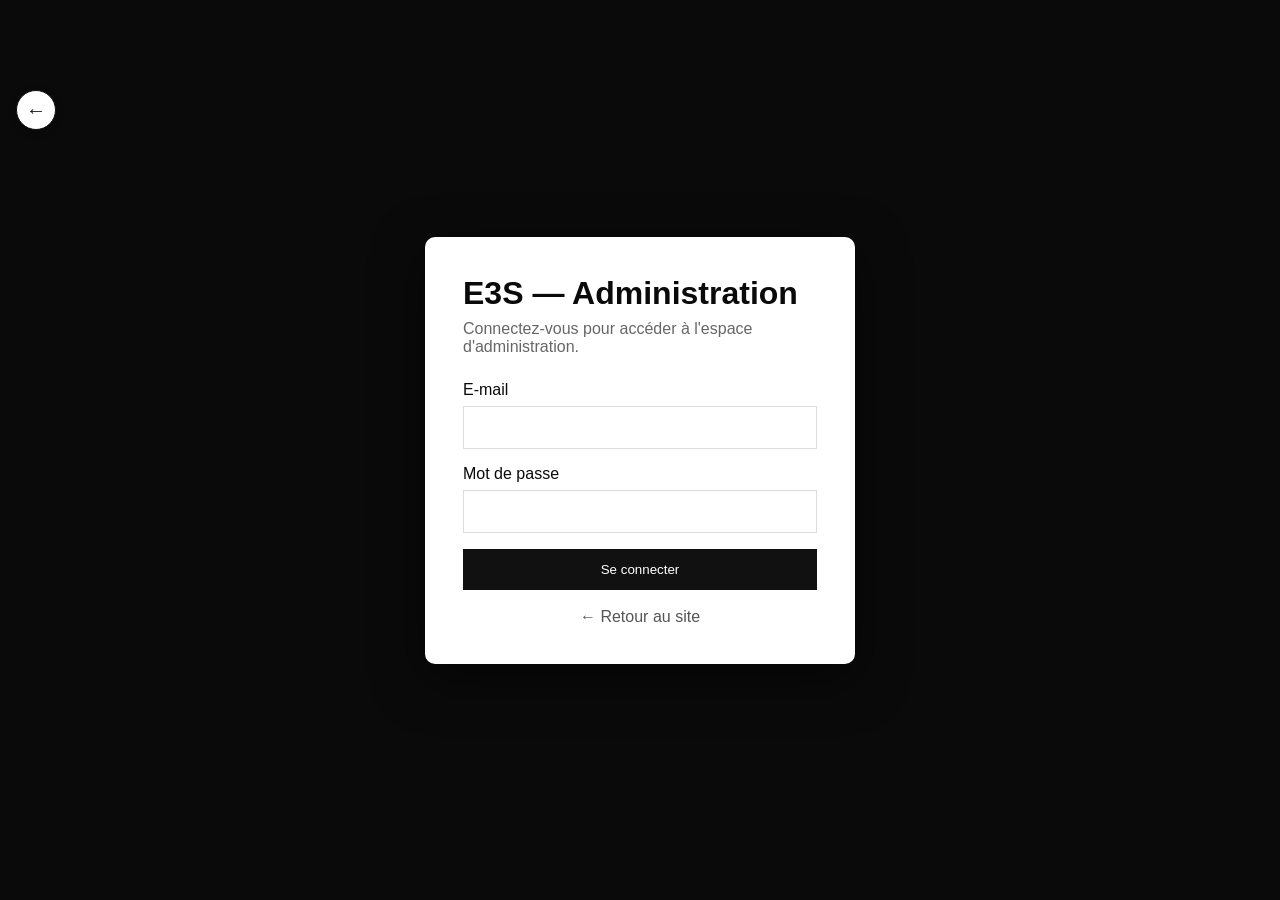
<file: mercedes-frontend (1)/login.html>
<!DOCTYPE html><html lang="fr"><head><meta charset="UTF-8"><meta name="viewport" content="width=device-width,initial-scale=1">
    <title>Connexion — E3S Mercedes-Benz</title>
    <link rel="stylesheet" href="assets/style.css">
    <style>body{background:#0a0a0b;min-height:100vh;display:flex;align-items:center;justify-content:center}.login{width:min(430px,92%);background:#fff;padding:38px;border-radius:10px;box-shadow:0 15px 50px #0008}.login h1{margin:0 0 8px}.login p{color:#666;margin-bottom:25px}.login input{width:100%;padding:13px;margin:7px 0 16px;border:1px solid #ddd;box-sizing:border-box}.login button{width:100%;padding:13px;background:#111;color:#fff;border:0;cursor:pointer}.err{display:none;color:#b00020;margin-top:15px;font-size:14px}.back{display:block;text-align:center;margin-top:18px;color:#555}</style>
</head>




<button class="back-btn" onclick="if(history.length>1){history.back()}else{location.href='index.html'}" title="Retour">←</button>


<!-- INTRODUCTION -->
    <body><main class="login"><h1>E3S — Administration</h1><p>Connectez-vous pour accéder à l'espace d'administration.</p>
        <form id="loginForm"><label>E-mail</label><input id="email" type="email" required>
            <label>Mot de passe</label><input id="password" type="password" required>
            <button>Se connecter</button>
            <div id="err" class="err"></div></form><a class="back" href="index.html">← Retour au site</a></main>
            <script>const API='http://localhost:8080';document.getElementById('loginForm').addEventListener('submit',async e=>{e.preventDefault();const email=document.getElementById('email').value.trim(),password=document.getElementById('password').value;const token=btoa(unescape(encodeURIComponent(email+':'+password)));try{const r=await fetch(API+'/api/auth/me',{headers:{Authorization:'Basic '+token}});if(!r.ok)throw new Error();localStorage.setItem('e3sAuth',token);location.href='admin.html';}catch(x){const er=document.getElementById('err');er.textContent='E-mail ou mot de passe incorrect, ou backend arrêté.';er.style.display='block';}});

            </script>
            </body>
            </html>
</file>
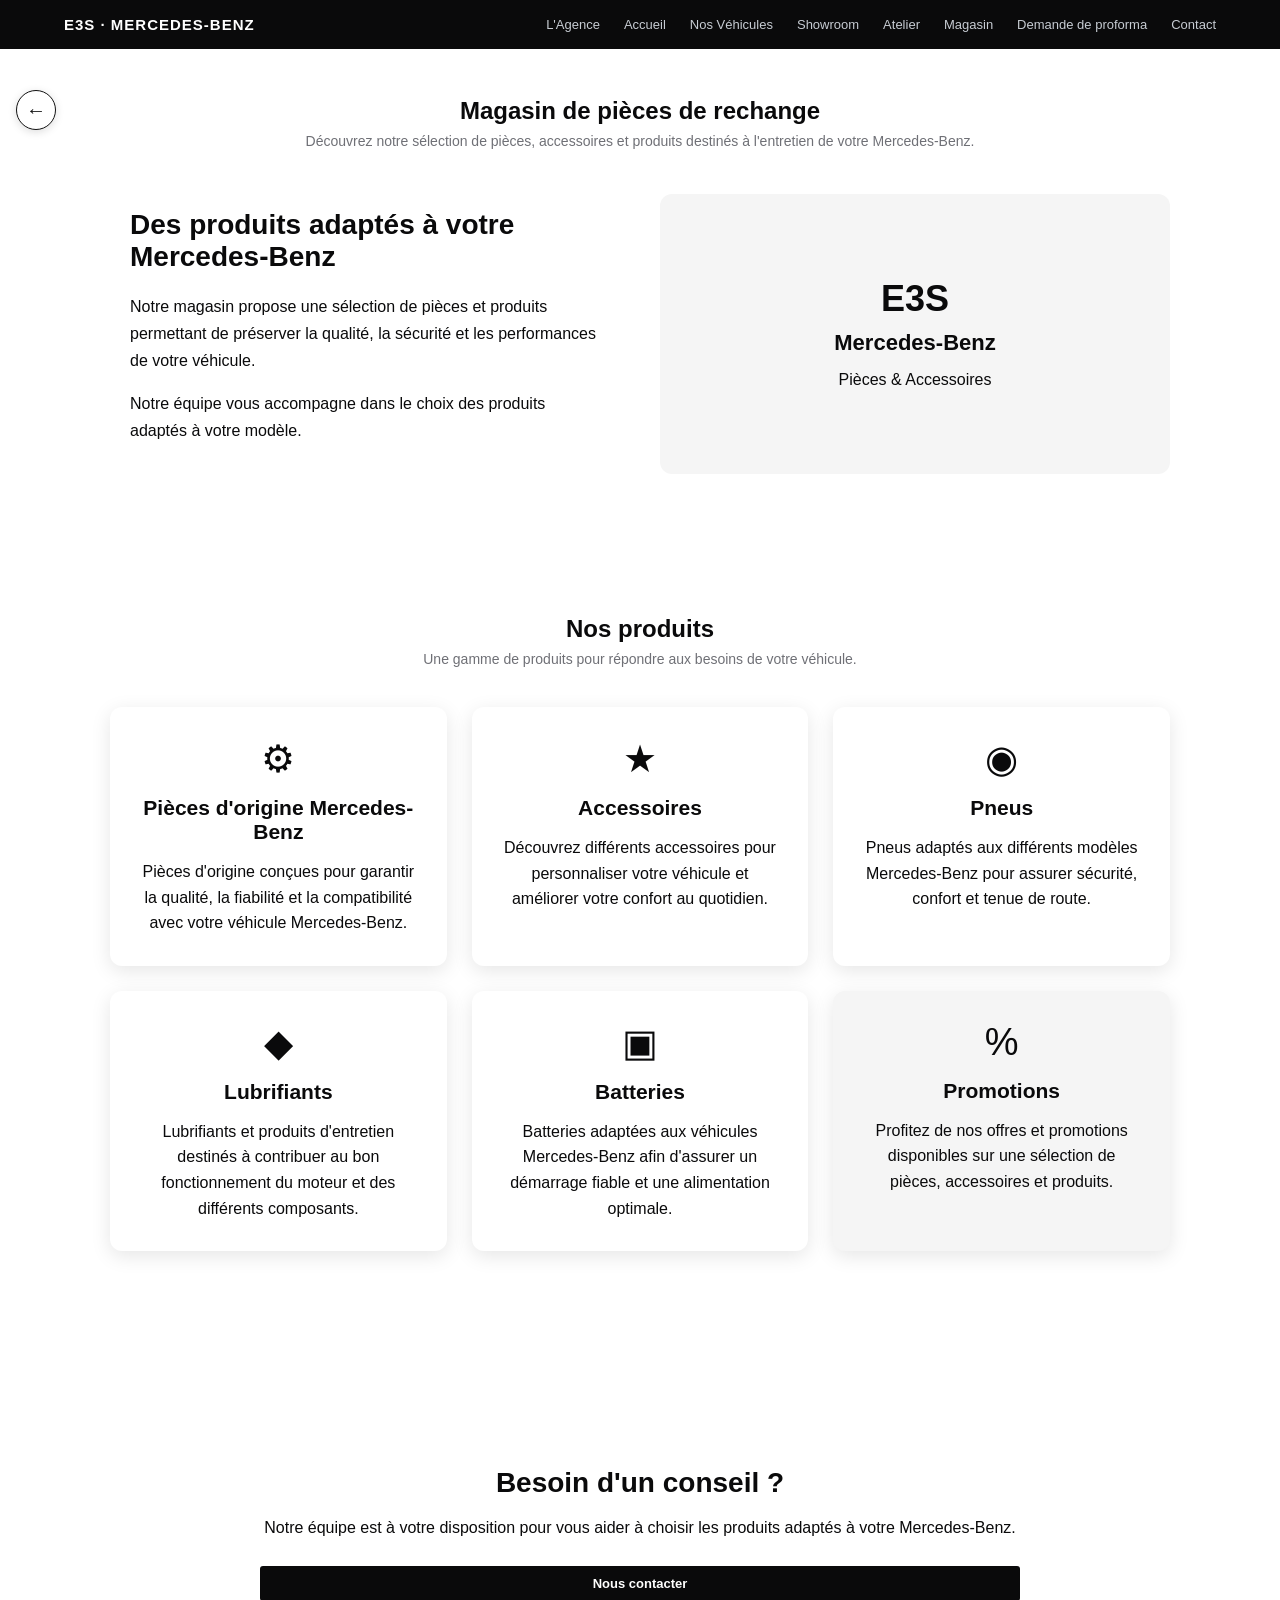
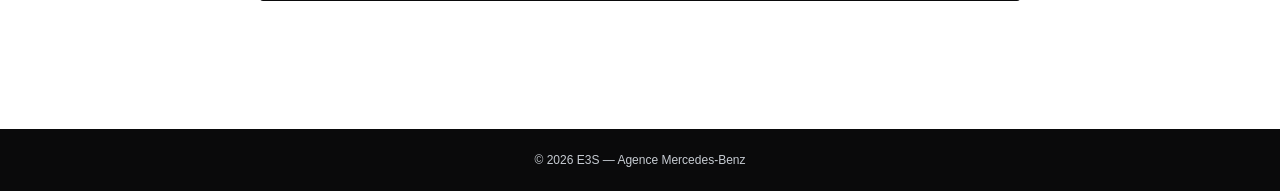
<file: mercedes-frontend (1)/magasin.html>
<!DOCTYPE html>
<html lang="fr">

<head>

    <meta charset="UTF-8">

    <meta
        name="viewport"
        content="width=device-width, initial-scale=1.0"
    >

    <title>Magasin — E3S Mercedes-Benz</title>

    <link
        rel="stylesheet"
        href="assets/style.css"
    >

</head>


<body>


<!-- ==============================
     NAVIGATION
================================ -->

<header class="site-header">

    <div class="nav-inner">

        <div class="logo">
            E3S · MERCEDES-BENZ
        </div>


        <nav class="nav-links">
            <a href="agence.html">L'Agence</a>

            <a href="index.html">
                Accueil
            </a>

            <a href="vehicules.html">
                Nos Véhicules
            </a>

            <a href="showroom.html">
                Showroom
            </a>

            <a href="atelier.html">
                Atelier
            </a>

            <a href="magasin.html">
                Magasin
            </a>

            <a href="proforma.html">
                Demande de proforma
            </a>

            <a href="contact.html">
                Contact
            </a>

        </nav>

    </div>

</header>




<button class="back-btn" onclick="if(history.length>1){history.back()}else{location.href='index.html'}" title="Retour">←</button>


<!-- INTRODUCTION -->



<!-- ==============================
     PRESENTATION
================================ -->

<section>

    <div class="section-head">

        <h2>
            Magasin de pièces de rechange
        </h2>

        <p>
            Découvrez notre sélection de pièces,
            accessoires et produits destinés à
            l'entretien de votre Mercedes-Benz.
        </p>

    </div>


    <div class="magasin-intro">

        <div class="magasin-intro-text">

            <h3>
                Des produits adaptés à votre Mercedes-Benz
            </h3>

            <p>
                Notre magasin propose une sélection de
                pièces et produits permettant de préserver
                la qualité, la sécurité et les performances
                de votre véhicule.
            </p>

            <p>
                Notre équipe vous accompagne dans le choix
                des produits adaptés à votre modèle.
            </p>

        </div>


        <div class="magasin-intro-box">

            <span>
                E3S
            </span>

            <strong>
                Mercedes-Benz
            </strong>

            <p>
                Pièces & Accessoires
            </p>

        </div>

    </div>

</section>



<!-- ==============================
     PRODUITS
================================ -->

<section>

    <div class="section-head">

        <h2>
            Nos produits
        </h2>

        <p>
            Une gamme de produits pour répondre
            aux besoins de votre véhicule.
        </p>

    </div>


    <div class="magasin-grid">


        <!-- PIECES -->

        <div class="magasin-card">

            <div class="magasin-icon">
                ⚙
            </div>

            <h3>
                Pièces d'origine
                Mercedes-Benz
            </h3>

            <p>
                Pièces d'origine conçues pour garantir
                la qualité, la fiabilité et la compatibilité
                avec votre véhicule Mercedes-Benz.
            </p>

        </div>



        <!-- ACCESSOIRES -->

        <div class="magasin-card">

            <div class="magasin-icon">
                ★
            </div>

            <h3>
                Accessoires
            </h3>

            <p>
                Découvrez différents accessoires pour
                personnaliser votre véhicule et améliorer
                votre confort au quotidien.
            </p>

        </div>



        <!-- PNEUS -->

        <div class="magasin-card">

            <div class="magasin-icon">
                ◉
            </div>

            <h3>
                Pneus
            </h3>

            <p>
                Pneus adaptés aux différents modèles
                Mercedes-Benz pour assurer sécurité,
                confort et tenue de route.
            </p>

        </div>



        <!-- LUBRIFIANTS -->

        <div class="magasin-card">

            <div class="magasin-icon">
                ◆
            </div>

            <h3>
                Lubrifiants
            </h3>

            <p>
                Lubrifiants et produits d'entretien
                destinés à contribuer au bon fonctionnement
                du moteur et des différents composants.
            </p>

        </div>



        <!-- BATTERIES -->

        <div class="magasin-card">

            <div class="magasin-icon">
                ▣
            </div>

            <h3>
                Batteries
            </h3>

            <p>
                Batteries adaptées aux véhicules
                Mercedes-Benz afin d'assurer un démarrage
                fiable et une alimentation optimale.
            </p>

        </div>



        <!-- PROMOTIONS -->

        <div class="magasin-card magasin-promotion">

            <div class="magasin-icon">
                %
            </div>

            <h3>
                Promotions
            </h3>

            <p>
                Profitez de nos offres et promotions
                disponibles sur une sélection de pièces,
                accessoires et produits.
            </p>

        </div>


    </div>

</section>



<!-- ==============================
     CONSEIL
================================ -->

<section>

    <div class="magasin-conseil">

        <h2>
            Besoin d'un conseil ?
        </h2>

        <p>
            Notre équipe est à votre disposition pour
            vous aider à choisir les produits adaptés
            à votre Mercedes-Benz.
        </p>

        <a
            href="contact.html"
            class="btn-fill"
        >
            Nous contacter
        </a>

    </div>

</section>



<!-- ==============================
     FOOTER
================================ -->

<footer>

    © 2026 E3S — Agence Mercedes-Benz

</footer>


</body>

</html>
</file>
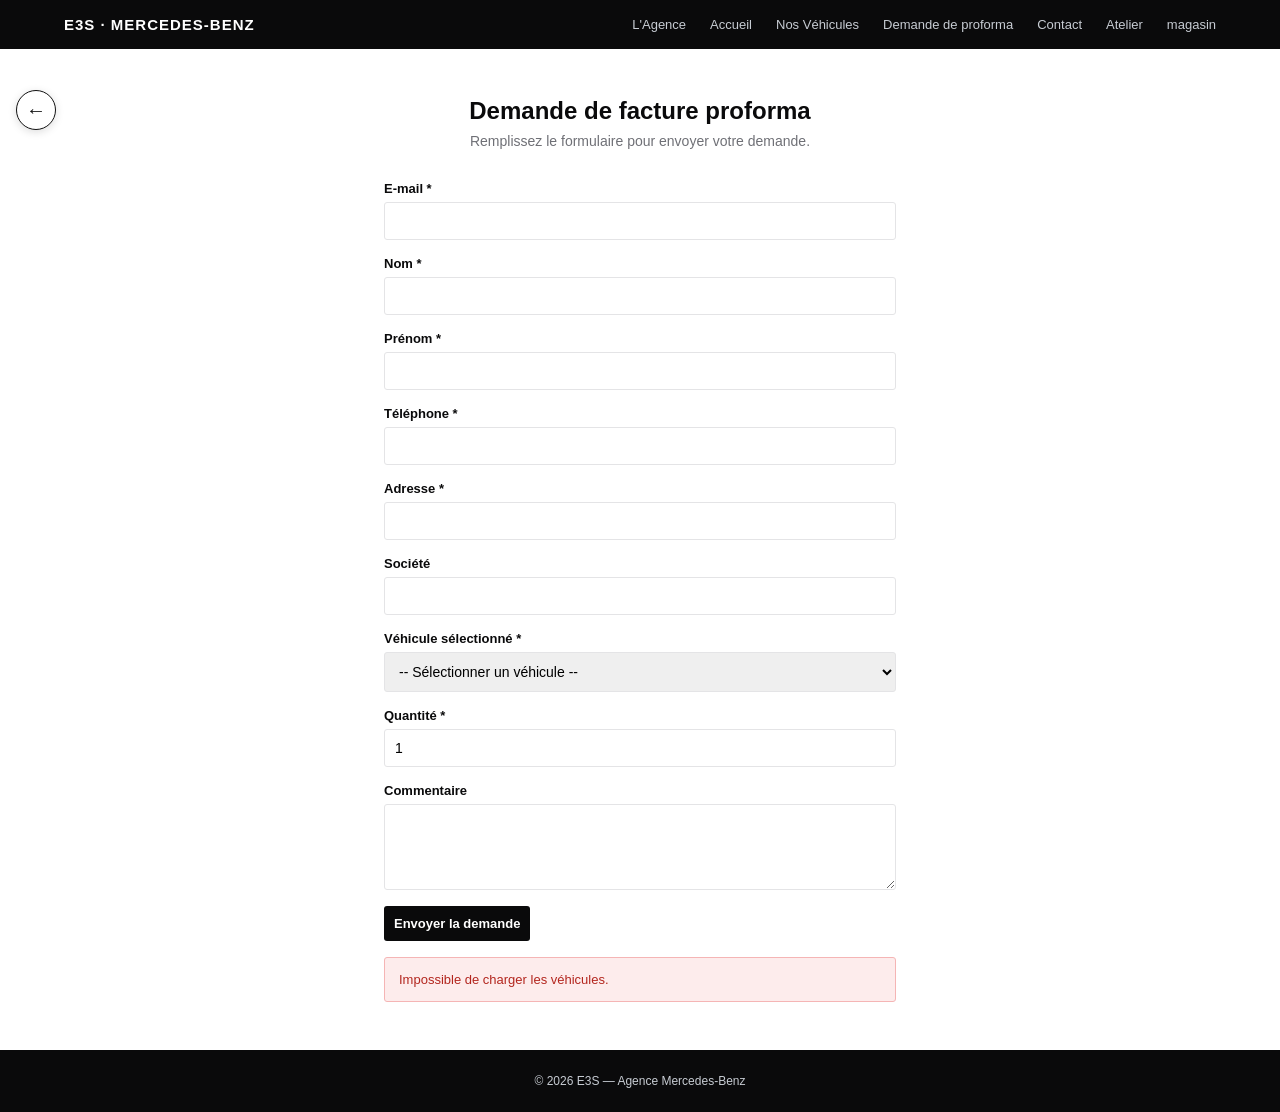
<file: mercedes-frontend (1)/proforma.html>
<!DOCTYPE html>
<html lang="fr">

<head>
    <meta charset="UTF-8">
    <meta name="viewport" content="width=device-width, initial-scale=1.0">

    <title>Demande de proforma — E3S Mercedes-Benz</title>

    <link rel="stylesheet" href="assets/style.css">
</head>

<body>

<header class="site-header">

    <div class="nav-inner">

        <div class="logo">
            E3S · MERCEDES-BENZ
        </div>

        <nav class="nav-links">
            <a href="agence.html">L'Agence</a>
            <a href="index.html">Accueil</a>
            <a href="vehicules.html">Nos Véhicules</a>
            <a href="proforma.html">Demande de proforma</a>
            <a href="contact.html">Contact</a>
            <a href="atelier.html">Atelier</a>
             <a href="magasin.html">magasin</a>
        </nav>

    </div>

</header>

<button class="back-btn" onclick="if(history.length>1){history.back()}else{location.href='index.html'}" title="Retour">←</button>


<!-- INTRODUCTION -->
<section style="max-width:560px;">

    <div class="section-head">

        <h2>Demande de facture proforma</h2>

        <p>
            Remplissez le formulaire pour envoyer votre demande.
        </p>

    </div>


    <form id="form-proforma">

        <!-- E-mail -->
        <div class="field">

            <label>E-mail *</label>

            <input
                type="email"
                id="email"
                required
            >

        </div>


        <!-- Nom -->
        <div class="field">

            <label>Nom *</label>

            <input
                type="text"
                id="nom"
                required
            >

        </div>


        <!-- Prénom -->
        <div class="field">

            <label>Prénom *</label>

            <input
                type="text"
                id="prenom"
                required
            >

        </div>


        <!-- Téléphone -->
        <div class="field">

            <label>Téléphone *</label>

            <input
                type="tel"
                id="telephone"
                required
            >

        </div>


        <!-- Adresse -->
        <div class="field">

            <label>Adresse *</label>

            <input
                type="text"
                id="adresse"
                required
            >

        </div>


        <!-- Société -->
        <div class="field">

            <label>Société</label>

            <input
                type="text"
                id="societe"
            >

        </div>


        <!-- Véhicule -->
        <div class="field">

            <label>Véhicule sélectionné *</label>

            <select id="vehicule" required>

                <option value="">
                    -- Sélectionner un véhicule --
                </option>

            </select>

        </div>


        <!-- Quantité -->
        <div class="field">

            <label>Quantité *</label>

            <input
                type="number"
                id="quantite"
                min="1"
                value="1"
                required
            >

        </div>


        <!-- Commentaire -->
        <div class="field">

            <label>Commentaire</label>

            <textarea
                id="commentaire"
                rows="4"
            ></textarea>

        </div>


        <button
            type="submit"
            class="btn-fill"
            style="border:none;cursor:pointer;"
        >
            Envoyer la demande
        </button>


        <div
            class="form-success"
            id="success"
        >
            ✓ Votre demande a bien été envoyée. Merci !
        </div>


        <div
            class="form-error"
            id="error"
        ></div>

    </form>

</section>


<footer>

    © 2026 E3S — Agence Mercedes-Benz

</footer>


<script src="assets/script.js"></script>


<script>

// ==========================================
// CHARGER LES VEHICULES DEPUIS LE BACKEND
// ==========================================

const selectVehicule =
    document.getElementById("vehicule");


fetch(API_BASE + "/api/vehicules")

    .then(response => {

        if (!response.ok) {

            throw new Error(
                "Impossible de charger les véhicules"
            );

        }

        return response.json();

    })

    .then(vehicules => {

        vehicules.forEach(v => {

            const option =
                document.createElement("option");

            // IMPORTANT :
            // la valeur est l'ID du véhicule

            option.value = v.id;

            // Le texte affiché est le modèle

            option.textContent =
                v.gamme
                    ? v.gamme + " — " + v.modele
                    : v.modele;

            selectVehicule.appendChild(option);

        });


        // Si on arrive depuis une fiche véhicule
        // avec ?id=3 par exemple

        const params =
            new URLSearchParams(
                window.location.search
            );

        const idSelectionne =
            params.get("id");


        if (idSelectionne) {

            selectVehicule.value =
                idSelectionne;

        }

    })

    .catch(error => {

        console.error(error);

        document.getElementById("error").innerText =
            "Impossible de charger les véhicules.";

        document.getElementById("error")
            .classList.add("show");

    });


// ==========================================
// ENVOYER LA DEMANDE
// ==========================================

document
    .getElementById("form-proforma")
    .addEventListener("submit", function(e) {

        e.preventDefault();


        const vehiculeId =
            document.getElementById("vehicule").value;


        // Vérifier qu'un véhicule est sélectionné

        if (!vehiculeId) {

            document.getElementById("error").innerText =
                "Veuillez sélectionner un véhicule.";

            document.getElementById("error")
                .classList.add("show");

            return;

        }


        // ==================================
        // DONNEES ENVOYEES AU BACKEND
        // ==================================

        const data = {

            email:
                document.getElementById("email").value,

            nom:
                document.getElementById("nom").value,

            prenom:
                document.getElementById("prenom").value,

            telephone:
                document.getElementById("telephone").value,

            adresse:
                document.getElementById("adresse").value,

            societe:
                document.getElementById("societe").value,

            // IMPORTANT :
            // Le backend attend un objet Vehicule
            // avec son ID

            vehicule: {
                id: Number(vehiculeId)
            },

            quantite:
                parseInt(
                    document.getElementById("quantite").value
                ) || 1,

            commentaire:
                document.getElementById("commentaire").value
        };


        // Cacher les anciens messages

        document.getElementById("success")
            .classList.remove("show");

        document.getElementById("error")
            .classList.remove("show");


        // ==================================
        // ENVOI AU SPRING BOOT
        // ==================================

        fetch(API_BASE + "/api/demandes", {

            method: "POST",

            headers: {
                "Content-Type": "application/json"
            },

            body: JSON.stringify(data)

        })


        .then(response => {

            if (!response.ok) {

                throw new Error(
                    "Erreur serveur : " +
                    response.status
                );

            }

            return response.json();

        })


        .then(result => {

            console.log(
                "Demande enregistrée :",
                result
            );


            document.getElementById("success")
                .classList.add("show");


            document.getElementById("form-proforma")
                .reset();

        })


        .catch(error => {

            console.error(error);


            document.getElementById("error")
                .innerText =
                    "Erreur : " +
                    error.message;


            document.getElementById("error")
                .classList.add("show");

        });

    });

</script>


</body>
</html>
</file>
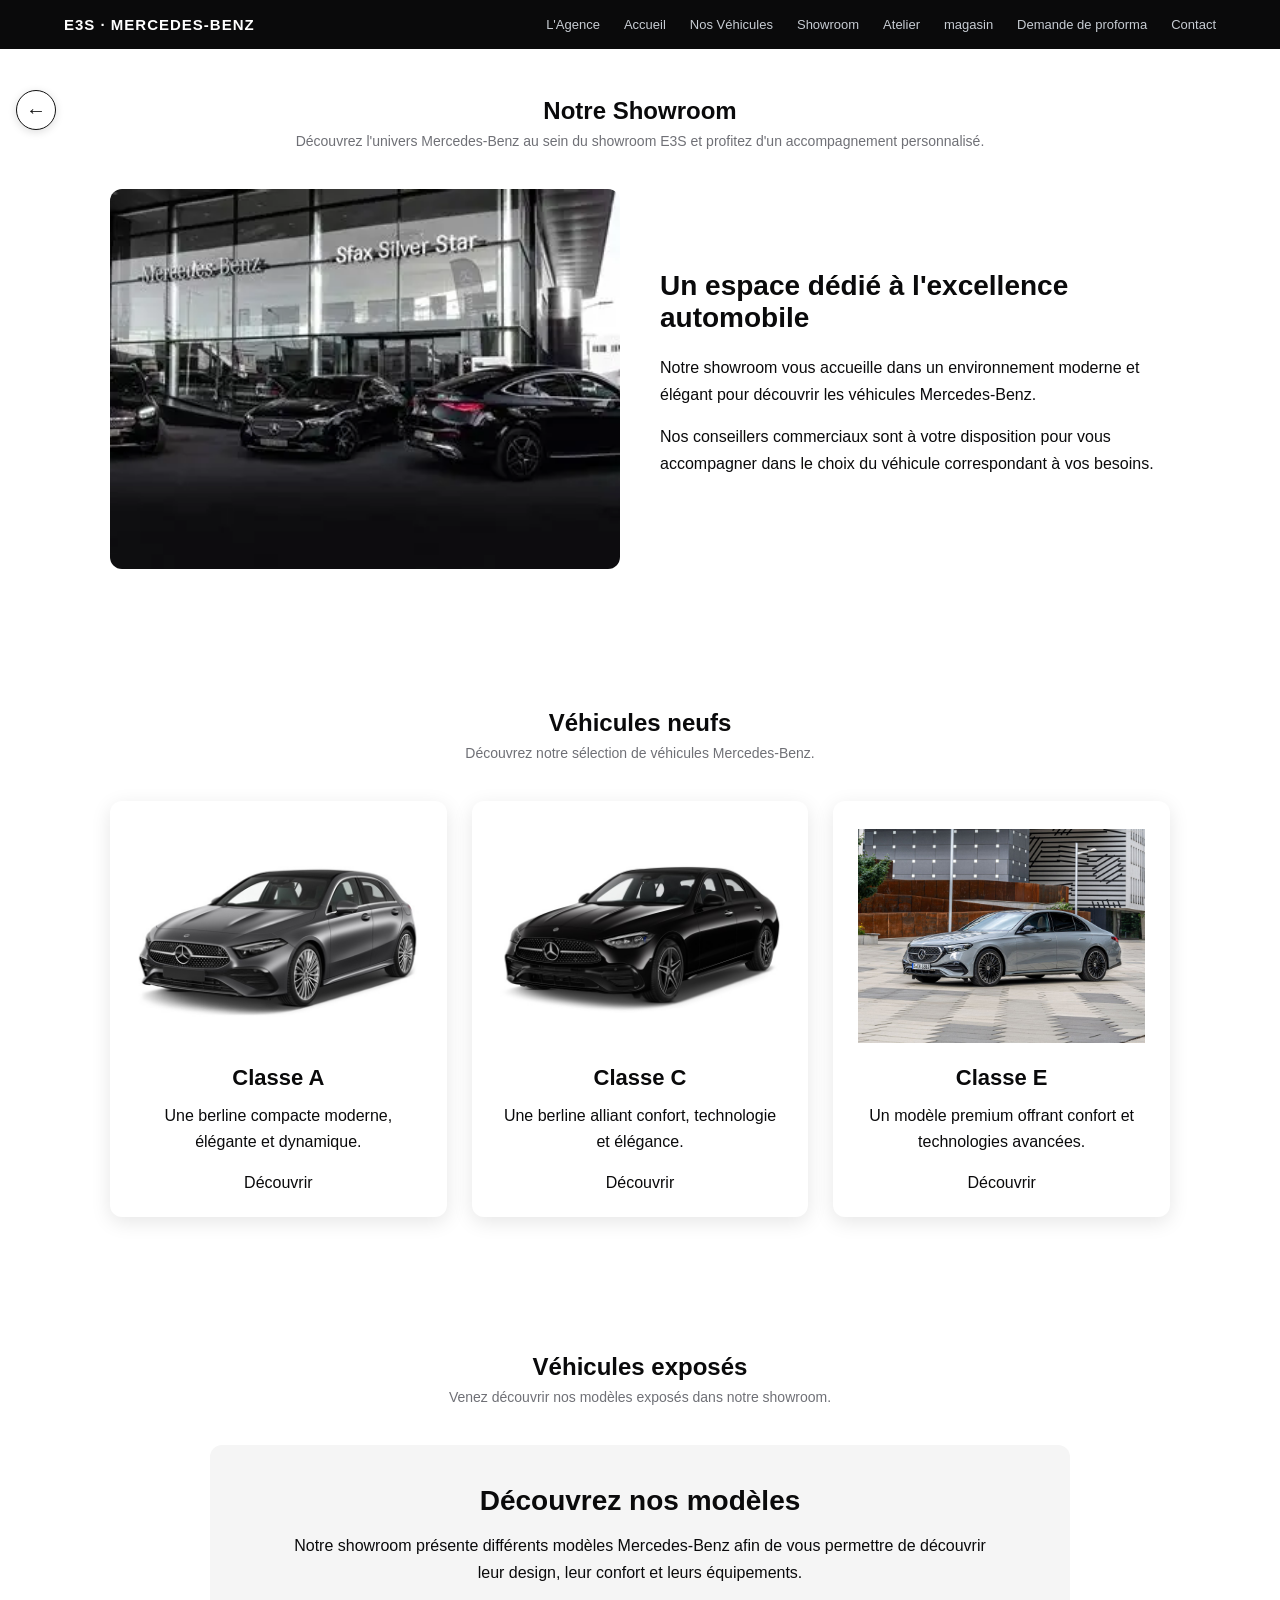
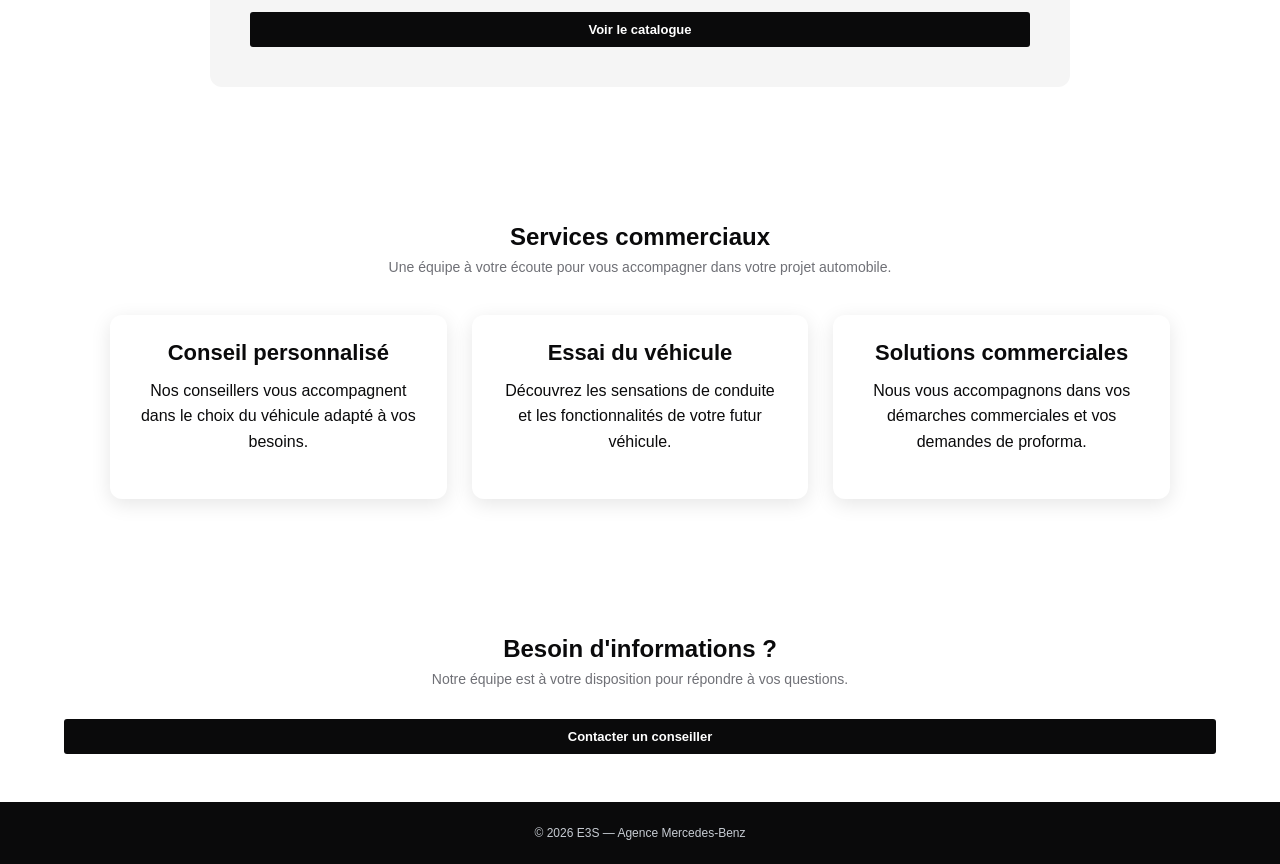
<file: mercedes-frontend (1)/showroom.html>
<!DOCTYPE html>
<html lang="fr">

<head>
    <meta charset="UTF-8">
    <meta name="viewport" content="width=device-width, initial-scale=1.0">

    <title>Showroom — E3S Mercedes-Benz</title>

    <link rel="stylesheet" href="assets/style.css">
</head>

<body>

<header class="site-header">

    <div class="nav-inner">

        <div class="logo">
            E3S · MERCEDES-BENZ
        </div>

        <nav class="nav-links">
            <a href="agence.html">L'Agence</a>
            <a href="index.html">Accueil</a>
            <a href="vehicules.html">Nos Véhicules</a>
            <a href="showroom.html">Showroom</a>
            <a href="atelier.html">Atelier</a>
             <a href="magasin.html">magasin</a>
            <a href="proforma.html">Demande de proforma</a>
            <a href="contact.html">Contact</a>
        </nav>

    </div>

</header>

<button class="back-btn" onclick="if(history.length>1){history.back()}else{location.href='index.html'}" title="Retour">←</button>
<section>

    <div class="section-head">

        <h2>Notre Showroom</h2>

        <p>
            Découvrez l'univers Mercedes-Benz au sein du showroom
            E3S et profitez d'un accompagnement personnalisé.
        </p>

    </div>


    <div class="showroom-intro">

        <div class="showroom-image">

            <img
                src="image/img.jpg"
                alt="Showroom E3S Mercedes-Benz"
            >

        </div>


        <div class="showroom-text">

            <h3>Un espace dédié à l'excellence automobile</h3>

            <p>
                Notre showroom vous accueille dans un environnement
                moderne et élégant pour découvrir les véhicules
                Mercedes-Benz.
            </p>

            <p>
                Nos conseillers commerciaux sont à votre disposition
                pour vous accompagner dans le choix du véhicule
                correspondant à vos besoins.
            </p>

        </div>

    </div>

</section>


<!-- VEHICULES NEUFS -->

<section>

    <div class="section-head">

        <h2>Véhicules neufs</h2>

        <p>
            Découvrez notre sélection de véhicules Mercedes-Benz.
        </p>

    </div>


    <div class="activity-grid">

        <div class="activity-card">

            <img
                src="image/classe-a.jpg"
                alt="Mercedes-Benz Classe A"
            >

            <h3>Classe A</h3>

            <p>
                Une berline compacte moderne, élégante et dynamique.
            </p>

            <a
                href="vehicules.html"
                class="btn-outline"
            >
                Découvrir
            </a>

        </div>


        <div class="activity-card">

            <img
                src="image/classe-c.jpg"
                alt="Mercedes-Benz Classe C"
            >

            <h3>Classe C</h3>

            <p>
                Une berline alliant confort, technologie et élégance.
            </p>

            <a
                href="vehicules.html"
                class="btn-outline"
            >
                Découvrir
            </a>

        </div>


        <div class="activity-card">

            <img
                src="image/classe-e.jpg"
                alt="Mercedes-Benz Classe E"
            >

            <h3>Classe E</h3>

            <p>
                Un modèle premium offrant confort et technologies
                avancées.
            </p>

            <a
                href="vehicules.html"
                class="btn-outline"
            >
                Découvrir
            </a>

        </div>

    </div>

</section>


<!-- VEHICULES EXPOSES -->

<section>

    <div class="section-head">

        <h2>Véhicules exposés</h2>

        <p>
            Venez découvrir nos modèles exposés dans notre showroom.
        </p>

    </div>


    <div class="showroom-exposed">

        <div class="exposed-card">

            <h3>Découvrez nos modèles</h3>

            <p>
                Notre showroom présente différents modèles
                Mercedes-Benz afin de vous permettre de découvrir
                leur design, leur confort et leurs équipements.
            </p>

            <a
                href="vehicules.html"
                class="btn-fill"
            >
                Voir le catalogue
            </a>

        </div>

    </div>

</section>


<!-- SERVICES COMMERCIAUX -->

<section>

    <div class="section-head">

        <h2>Services commerciaux</h2>

        <p>
            Une équipe à votre écoute pour vous accompagner
            dans votre projet automobile.
        </p>

    </div>


    <div class="activity-grid">

        <div class="activity-card">

            <h3>Conseil personnalisé</h3>

            <p>
                Nos conseillers vous accompagnent dans le choix
                du véhicule adapté à vos besoins.
            </p>

        </div>


        <div class="activity-card">

            <h3>Essai du véhicule</h3>

            <p>
                Découvrez les sensations de conduite et les
                fonctionnalités de votre futur véhicule.
            </p>

        </div>


        <div class="activity-card">

            <h3>Solutions commerciales</h3>

            <p>
                Nous vous accompagnons dans vos démarches
                commerciales et vos demandes de proforma.
            </p>

        </div>

    </div>

</section>


<!-- CONTACT -->

<section>

    <div class="section-head">

        <h2>Besoin d'informations ?</h2>

        <p>
            Notre équipe est à votre disposition pour répondre
            à vos questions.
        </p>

    </div>


    <div style="text-align:center;">

        <a
            href="contact.html"
            class="btn-fill"
        >
            Contacter un conseiller
        </a>

    </div>

</section>


<footer>

    © 2026 E3S — Agence Mercedes-Benz

</footer>


</body>

</html>
</file>
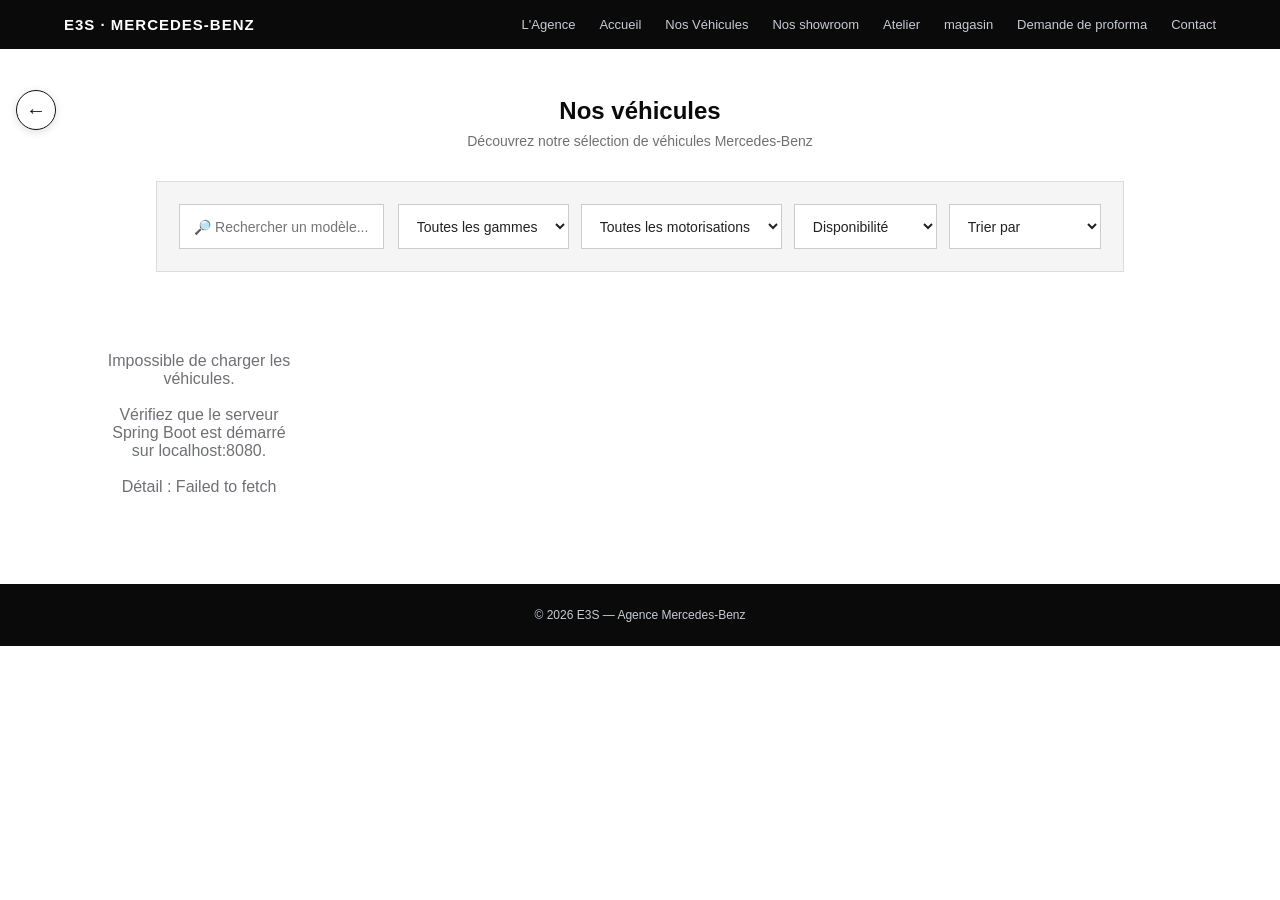
<file: mercedes-frontend (1)/vehicules.html>
<!DOCTYPE html>
<html lang="fr">

<head>
    <meta charset="UTF-8">
    <meta name="viewport" content="width=device-width, initial-scale=1.0">

    <title>Nos Véhicules — E3S Mercedes-Benz</title>

    <link rel="stylesheet" href="assets/style.css">
</head>

<body>

<header class="site-header">

    <div class="nav-inner">

        <div class="logo">
            E3S · MERCEDES-BENZ
        </div>

        <nav class="nav-links">
            <a href="agence.html">L'Agence</a>
            <a href="index.html">Accueil</a>
            <a href="vehicules.html">Nos Véhicules</a>
            <a href="showroom.html">
                Nos showroom
            </a>
            <a href="atelier.html">Atelier</a>
             <a href="magasin.html">magasin</a>
            <a href="proforma.html">Demande de proforma</a>
            <a href="contact.html">Contact</a>
        </nav>

    </div>

</header>

<button class="back-btn" onclick="if(history.length>1){history.back()}else{location.href='index.html'}" title="Retour">←</button>
<section>

    <div class="section-head">
        <h2>Nos véhicules</h2>
        <p>Découvrez notre sélection de véhicules Mercedes-Benz</p>
    </div>

    <!-- RECHERCHE / FILTRES / TRI -->
    <div class="vehicle-tools">

        <div class="search-box">
            <input
                type="text"
                id="search-vehicle"
                placeholder="🔎 Rechercher un modèle..."
                oninput="filtrerVehicules()"
            >
        </div>

        <select id="filter-gamme" onchange="filtrerVehicules()">
            <option value="">Toutes les gammes</option>
            <option value="Berline">Berline</option>
            <option value="SUV">SUV</option>
            <option value="Compacte">Compacte</option>
        </select>

        <select id="filter-motorisation" onchange="filtrerVehicules()">
            <option value="">Toutes les motorisations</option>
            <option value="Essence">Essence</option>
            <option value="Diesel">Diesel</option>
            <option value="Électrique">Électrique</option>
        </select>

        <select id="filter-disponibilite" onchange="filtrerVehicules()">
            <option value="">Disponibilité</option>
            <option value="true">Disponible</option>
            <option value="false">Non disponible</option>
        </select>

        <select id="sort-vehicle" onchange="filtrerVehicules()">
            <option value="">Trier par</option>
            <option value="prix-asc">Prix croissant</option>
            <option value="prix-desc">Prix décroissant</option>
            <option value="annee-desc">Année récente</option>
            <option value="annee-asc">Année ancienne</option>
        </select>

    </div>

    <!-- LISTE DES VEHICULES -->
    <div class="grid" id="grid-vehicules">
        <div class="loading">
            Chargement des véhicules...
        </div>
    </div>

</section>




<footer>
    © 2026 E3S — Agence Mercedes-Benz
</footer>


<script src="assets/script.js"></script>

<script>
    chargerVehicules('grid-vehicules');
</script>

</body>

</html>
</file>
<file: mercedes-frontend (1)/assets/style.css>
:root{
  --noir:#0a0a0b;
  --noir-2:#151517;
  --anthracite:#1e1e21;
  --gris:#6f7076;
  --gris-clair:#e4e4e6;
  --gris-fond:#f6f7f8;
  --argent:#c7ccd3;
  --argent-vif:#e9ecf0;
  --blanc:#ffffff;
}
*{margin:0;padding:0;box-sizing:border-box;}
body{font-family:'Inter',Arial,sans-serif;background:var(--blanc);color:var(--noir);}
a{color:inherit;text-decoration:none;}

header.site-header{background:var(--noir);position:sticky;top:0;z-index:50;}
.nav-inner{max-width:1200px;margin:0 auto;display:flex;align-items:center;justify-content:space-between;padding:16px 24px;}
.logo{color:var(--blanc);font-weight:700;letter-spacing:1px;font-size:15px;}
.nav-links{display:flex;gap:24px;}
.nav-links a{color:var(--argent);font-size:13px;}
.nav-links a:hover{color:var(--blanc);}

.hero{background:linear-gradient(180deg,var(--noir),var(--noir-2));color:var(--blanc);padding:64px 24px;text-align:center;}
.hero h1{font-size:34px;margin-bottom:12px;}
.hero p{color:var(--gris-clair);font-size:15px;}

section{padding:48px 24px;max-width:1200px;margin:0 auto;}
.section-head{text-align:center;margin-bottom:32px;}
.section-head h2{font-size:24px;margin-bottom:8px;}
.section-head p{color:var(--gris);font-size:14px;}

.grid{display:grid;grid-template-columns:repeat(auto-fill,minmax(260px,1fr));gap:24px;}
.card{border:1px solid var(--gris-clair);border-radius:4px;overflow:hidden;background:var(--blanc);}
.card-media{aspect-ratio:4/3;background:linear-gradient(135deg,#e9ecf0,#dfe2e6);display:flex;align-items:center;justify-content:center;}
.card-body{padding:18px;}
.gamme{font-size:11px;letter-spacing:1px;color:var(--gris);margin-bottom:4px;}
.model{font-size:18px;font-weight:700;margin-bottom:10px;}
.specs{font-size:12px;color:var(--gris);margin-bottom:14px;}
.price{font-family:monospace;font-size:18px;font-weight:600;margin-bottom:14px;}
.btn-fill{display:block;text-align:center;background:var(--noir);color:var(--blanc);padding:10px;border-radius:3px;font-size:13px;font-weight:600;}
.btn-fill:hover{background:var(--anthracite);}

.field{margin-bottom:16px;display:flex;flex-direction:column;gap:6px;}
.field label{font-size:13px;font-weight:600;}
.field input,.field textarea,.field select{padding:10px;border:1px solid var(--gris-clair);border-radius:3px;font-size:14px;}
.form-success{display:none;background:var(--gris-fond);border:1px solid var(--gris-clair);padding:14px;border-radius:3px;margin-top:16px;font-size:13px;}
.form-success.show{display:block;}
.form-error{display:none;background:#fdecec;border:1px solid #f5b5b5;color:#b3261e;padding:14px;border-radius:3px;margin-top:16px;font-size:13px;}
.form-error.show{display:block;}

footer{background:var(--noir);color:var(--argent);text-align:center;padding:24px;font-size:12px;}
.loading{text-align:center;color:var(--gris);padding:40px;}



/* =========================
   CONTACT PAGE
========================= */

.contact-page {
    background: #080808;
    color: white;
}


/* HERO */

.contact-hero {
    position: relative;
    min-height: 430px;

    background-image:
        linear-gradient(
            rgba(0, 0, 0, 0.68),
            rgba(0, 0, 0, 0.78)
        ),
        url("../image/agence.jpg");

    background-size: cover;
    background-position: center;

    display: flex;
    align-items: center;
    justify-content: center;
}

.contact-hero-content {
    position: relative;
    z-index: 2;
    text-align: center;
}

.contact-hero h1 {
    font-size: 58px;
    font-weight: 400;
    margin: 0;
}

.contact-hero p {
    font-size: 18px;
    margin-top: 25px;
    color: #ddd;
}

.hero-line {
    width: 180px;
    height: 1px;
    background: #aaa;
    margin: 25px auto;
}


/* CONTACT SECTION */

.contact-section {
    padding: 60px 8%;
    background: #080808;
}


/* 3 CARTES */

.contact-cards {
    display: grid;
    grid-template-columns: repeat(3, 1fr);
    gap: 20px;
    margin-bottom: 35px;
}

.contact-card {
    background: rgba(20, 20, 20, 0.94);
    border: 1px solid #333;
    border-radius: 8px;

    padding: 35px 25px;
    text-align: center;

    min-height: 220px;
}

.contact-icon {
    width: 60px;
    height: 60px;

    border: 1px solid #aaa;
    border-radius: 50%;

    display: flex;
    align-items: center;
    justify-content: center;

    margin: 0 auto 20px;

    font-size: 25px;
}

.contact-card h3 {
    font-size: 18px;
    font-weight: 400;
    letter-spacing: 1px;
}

.contact-card p {
    color: #ddd;
    line-height: 1.7;
}

.small-line {
    width: 45px;
    height: 1px;
    background: #aaa;
    margin: 15px auto 20px;
}


/* MAP + FORM */

.contact-bottom {
    display: grid;
    grid-template-columns: 1fr 1fr;
    gap: 20px;
}

.map-box,
.contact-form-box {
    background: rgba(20, 20, 20, 0.94);
    border: 1px solid #333;
    border-radius: 8px;

    padding: 30px;
}

.map-box h2,
.contact-form-box h2 {
    font-size: 20px;
    font-weight: 400;
    margin-top: 0;
}

.map-box .small-line,
.contact-form-box .small-line {
    margin-left: 0;
    margin-right: 0;
}


/* MAP */

.map-box iframe {
    display: block;
    width: 100%;
    border-radius: 5px;
    margin-top: 20px;
}

.map-button {
    display: block;
    text-align: center;

    margin-top: 15px;
    padding: 14px;

    border: 1px solid #aaa;
    color: white;

    text-decoration: none;
    transition: 0.3s;
}

.map-button:hover {
    background: white;
    color: black;
}


/* FORM */

.form-row {
    display: grid;
    grid-template-columns: 1fr 1fr;
    gap: 15px;
}

.contact-form-box input,
.contact-form-box textarea {
    width: 100%;
    box-sizing: border-box;

    background: #111;
    border: 1px solid #444;

    color: white;

    padding: 15px;
    margin-bottom: 15px;

    border-radius: 4px;

    font-size: 14px;
}

.contact-form-box textarea {
    height: 150px;
    resize: vertical;
}

.contact-form-box input:focus,
.contact-form-box textarea:focus {
    outline: none;
    border-color: #aaa;
}


/* BUTTON */

.contact-form-box button {
    width: 100%;
    padding: 15px;

    border: none;
    border-radius: 4px;

    background: #eee;
    color: #111;

    font-size: 15px;
    cursor: pointer;

    transition: 0.3s;
}

.contact-form-box button:hover {
    background: white;
}


/* MOBILE */

@media (max-width: 800px) {

    .contact-cards {
        grid-template-columns: 1fr;
    }

    .contact-bottom {
        grid-template-columns: 1fr;
    }

    .contact-hero h1 {
        font-size: 40px;
    }

    .form-row {
        grid-template-columns: 1fr;
    }
}



/* =========================
   VEHICLES SLIDER
========================= */

.vehicles-slider-section {
    position: relative;
}

.slider-container {
    position: relative;
    display: flex;
    align-items: center;
    width: 100%;
    margin-top: 25px;
}

.slider-window {
    width: 100%;
    overflow: hidden;
}

.slider-window .grid {
    display: flex;
    gap: 20px;
    transition: transform 0.5s ease;
}

/* voiture */

.slider-window .card {
    flex: 0 0 calc(33.333% - 14px);
    box-sizing: border-box;
}

/* Boutons */

.slider-btn {
    position: absolute;
    top: 50%;
    transform: translateY(-50%);

    width: 45px;
    height: 45px;

    border: 1px solid #aaa;
    border-radius: 50%;

    background: rgba(0, 0, 0, 0.8);
    color: white;

    font-size: 20px;
    cursor: pointer;

    z-index: 5;

    transition: 0.3s;
}

.slider-btn:hover {
    background: white;
    color: black;
}

.slider-btn.prev {
    left: -22px;
}

.slider-btn.next {
    right: -22px;
}


/* Responsive */

@media (max-width: 900px) {

    .slider-window .card {
        flex: 0 0 calc(50% - 10px);
    }

}


@media (max-width: 600px) {

    .slider-window .card {
        flex: 0 0 100%;
    }

    .slider-btn.prev {
        left: 5px;
    }

    .slider-btn.next {
        right: 5px;
    }

}







/* =========================
   SERVICES - MERCEDES STYLE
========================= */

.services-section {
    padding: 75px 8%;
    background: #080808;
}

/* Titre */

.services-section .section-head {
    text-align: center;
    margin-bottom: 45px;
}

.services-section .section-head h2 {
    color: #ffffff;
    font-size: 36px;
    font-weight: 400;
    letter-spacing: 1px;
}

.services-section .section-head p {
    color: #999;
}


/* Grid */

.services-grid {
    display: grid;
    grid-template-columns: repeat(4, 1fr);
    gap: 18px;
}


/* Card */

.service-card {
    position: relative;

    background: #101010;

    border: 1px solid #2c2c2c;
    border-radius: 2px;

    padding: 40px 25px;

    text-align: center;

    min-height: 230px;

    transition: all 0.35s ease;

    overflow: hidden;
}


/* Ligne élégante en haut */

.service-card::before {
    content: "";

    position: absolute;

    top: 0;
    left: 50%;

    width: 0;
    height: 1px;

    background: #ffffff;

    transform: translateX(-50%);

    transition: width 0.35s ease;
}


/* Hover */

.service-card:hover {
    transform: translateY(-6px);

    border-color: #555;

    background: #151515;
}

.service-card:hover::before {
    width: 70%;
}


/* Icon */

.service-icon {
    width: 58px;
    height: 58px;

    margin: 0 auto 25px;

    border: 1px solid #555;
    border-radius: 50%;

    display: flex;
    align-items: center;
    justify-content: center;

    font-size: 23px;

    filter: grayscale(1);

    transition: 0.35s;
}

.service-card:hover .service-icon {
    border-color: #aaa;
    transform: scale(1.05);
}


/* Titres */

.service-card h3 {
    color: #ffffff;

    font-size: 17px;
    font-weight: 400;

    letter-spacing: 0.8px;

    margin-bottom: 15px;
}


/* Description */

.service-card p {
    color: #999;

    font-size: 14px;

    line-height: 1.7;

    margin: 0;
}


/* Responsive */

@media (max-width: 1000px) {

    .services-grid {
        grid-template-columns: repeat(2, 1fr);
    }

}


@media (max-width: 600px) {

    .services-section {
        padding: 55px 6%;
    }

    .services-grid {
        grid-template-columns: 1fr;
    }

}




/* =========================
   ACTUALITÉS
========================= */

.news-section {
    padding: 75px 8%;
    background: #0b0b0b;
}

.news-section .section-head {
    text-align: center;
    margin-bottom: 45px;
}

.news-section .section-head h2 {
    color: #fff;
    font-size: 36px;
    font-weight: 400;
    letter-spacing: 1px;
}

.news-section .section-head p {
    color: #999;
}


/* NEWS GRID */

.news-grid {
    display: grid;
    grid-template-columns: repeat(3, 1fr);
    gap: 22px;
}


/* NEWS CARD */

.news-card {
    background: #111;
    border: 1px solid #2d2d2d;
    min-height: 270px;
    transition: 0.35s ease;
}

.news-card:hover {
    transform: translateY(-6px);
    border-color: #666;
    background: #151515;
}


/* CONTENT */

.news-content {
    padding: 35px 30px;
}

.news-date {
    font-size: 11px;
    letter-spacing: 2px;
    color: #aaa;
}

.news-card h3 {
    color: #fff;
    font-size: 21px;
    font-weight: 400;
    line-height: 1.4;
    margin: 18px 0;
}

.news-card p {
    color: #999;
    font-size: 14px;
    line-height: 1.7;
}


/* LINK */

.news-link {
    display: inline-block;
    margin-top: 15px;

    color: #fff;
    text-decoration: none;

    font-size: 14px;
    letter-spacing: 0.5px;

    border-bottom: 1px solid #777;
    padding-bottom: 5px;

    transition: 0.3s;
}

.news-link:hover {
    border-color: #fff;
}


/* RESPONSIVE */

@media (max-width: 900px) {

    .news-grid {
        grid-template-columns: 1fr;
    }

}





/* =========================
   ACCÈS RAPIDE AU CATALOGUE
========================= */

.catalogue-section {
    position: relative;

    padding: 90px 8%;

    background:
        linear-gradient(
            rgba(0, 0, 0, 0.82),
            rgba(0, 0, 0, 0.92)
        ),
        url("../image/agence.jpg");

    background-size: cover;
    background-position: center;

    text-align: center;

    border-top: 1px solid #222;
    border-bottom: 1px solid #222;
}

.catalogue-content {
    max-width: 800px;
    margin: auto;
}

.catalogue-content span {
    color: #999;

    font-size: 12px;
    letter-spacing: 3px;
}

.catalogue-content h2 {
    color: #fff;

    font-size: 38px;
    font-weight: 400;

    line-height: 1.3;

    margin: 20px 0;
}

.catalogue-content p {
    color: #aaa;

    font-size: 15px;
    line-height: 1.7;

    margin-bottom: 35px;
}


/* BUTTON */

.catalogue-button {
    display: inline-block;

    padding: 15px 32px;

    border: 1px solid #aaa;

    color: #fff;

    text-decoration: none;

    font-size: 13px;
    letter-spacing: 1px;

    transition: 0.3s ease;
}

.catalogue-button:hover {
    background: #fff;
    color: #000;
    border-color: #fff;
}


/* MOBILE */

@media (max-width: 600px) {

    .catalogue-section {
        padding: 65px 6%;
    }

    .catalogue-content h2 {
        font-size: 28px;
    }

}



/* =========================
   CONTACT RAPIDE
========================= */

.quick-contact-section {
    padding: 80px 8%;
    background: #080808;
    text-align: center;
    border-top: 1px solid #222;
}

.quick-contact-content {
    max-width: 750px;
    margin: auto;
}

.quick-contact-content span {
    color: #999;
    font-size: 12px;
    letter-spacing: 3px;
}

.quick-contact-content h2 {
    color: #fff;
    font-size: 32px;
    font-weight: 400;
    line-height: 1.4;
    margin: 20px 0;
}

.quick-contact-content p {
    color: #999;
    font-size: 15px;
    line-height: 1.7;
    margin-bottom: 30px;
}

.contact-button {
    display: inline-block;
    padding: 15px 35px;

    border: 1px solid #aaa;

    color: #fff;
    text-decoration: none;

    font-size: 13px;
    letter-spacing: 1px;

    transition: 0.3s ease;
}

.contact-button:hover {
    background: #fff;
    color: #000;
    border-color: #fff;
}


/* MOBILE */

@media (max-width: 600px) {

    .quick-contact-section {
        padding: 60px 6%;
    }

    .quick-contact-content h2 {
        font-size: 25px;
    }

}






/* =========================
   VEHICLES TOOLS
========================= */

.vehicle-tools {
    width: 84%;
    margin: 0 auto 40px;
    padding: 22px;
    background: #f5f5f5;
    border: 1px solid #ddd;

    display: grid;
    grid-template-columns: 2fr 1fr 1fr 1fr 1fr;
    gap: 12px;
}

.vehicle-tools input,
.vehicle-tools select {
    height: 45px;
    padding: 0 14px;
    border: 1px solid #ccc;
    background: white;
    color: #222;
    font-size: 14px;
    outline: none;
}

.vehicle-tools input:focus,
.vehicle-tools select:focus {
    border-color: #555;
}

@media (max-width: 1000px) {

    .vehicle-tools {
        grid-template-columns: 1fr 1fr;
    }

    .search-box {
        grid-column: 1 / -1;
    }
}

@media (max-width: 600px) {

    .vehicle-tools {
        width: 88%;
        grid-template-columns: 1fr;
    }

    .search-box {
        grid-column: auto;
    }
}



/* =================================
   FICHE VEHICULE
================================= */

#fiche-vehicule {
    max-width: 1100px;
    margin: 40px auto;
    padding: 0 20px;
}

.fiche-card {
    display: grid;
    grid-template-columns: 1fr 1fr;
    background: white;
    border-radius: 12px;
    overflow: hidden;
    box-shadow: 0 5px 25px rgba(0,0,0,0.12);
}

.fiche-image {
    width: 100%;
    height: 500px;
    object-fit: contain;
    background: #f5f5f5;
    display: block;
}

.fiche-info {
    padding: 40px;
}

.fiche-gamme {
    font-size: 14px;
    color: #777;
    text-transform: uppercase;
    margin-bottom: 8px;
}

.fiche-model {
    font-size: 36px;
    font-weight: bold;
    margin-bottom: 25px;
}

.fiche-spec {
    padding: 10px 0;
    border-bottom: 1px solid #eee;
    font-size: 16px;
}

.fiche-price {
    font-size: 25px;
    font-weight: bold;
    margin: 25px 0 10px;
}

.fiche-description {
    margin: 20px 0;
    line-height: 1.6;
}

.fiche-button {
    display: block;
    text-align: center;
    text-decoration: none;
    padding: 14px;
    margin-top: 25px;
}


/* Responsive téléphone */

@media (max-width: 768px) {

    .fiche-card {
        grid-template-columns: 1fr;
    }

    .fiche-image {
        height: 300px;
    }

    .fiche-info {
        padding: 25px;
    }

    .fiche-model {
        font-size: 28px;
    }
}




/* =================================
   SHOWROOM
================================= */

.showroom-intro {
    max-width: 1100px;
    margin: 40px auto;
    padding: 0 20px;

    display: grid;
    grid-template-columns: 1fr 1fr;
    gap: 40px;

    align-items: center;
}

.showroom-image img {
    width: 100%;
    height: 380px;
    object-fit: cover;
    border-radius: 12px;
}

.showroom-text h3 {
    font-size: 28px;
    margin-bottom: 20px;
}

.showroom-text p {
    line-height: 1.7;
    margin-bottom: 15px;
}


/* VEHICULES */

.activity-grid {
    max-width: 1100px;
    margin: 40px auto;

    padding: 0 20px;

    display: grid;
    grid-template-columns: repeat(3, 1fr);
    gap: 25px;
}

.activity-card {
    background: white;
    border-radius: 12px;
    padding: 25px;

    box-shadow: 0 5px 20px rgba(0,0,0,0.10);

    text-align: center;
}

.activity-card img {
    width: 100%;
    height: 220px;

    object-fit: contain;

    margin-bottom: 15px;
}

.activity-card h3 {
    font-size: 22px;
    margin-bottom: 12px;
}

.activity-card p {
    line-height: 1.6;
    margin-bottom: 20px;
}


/* VEHICULES EXPOSES */

.showroom-exposed {
    max-width: 900px;
    margin: 40px auto;
    padding: 0 20px;
}

.exposed-card {
    padding: 40px;

    background: #f5f5f5;

    border-radius: 12px;

    text-align: center;
}

.exposed-card h3 {
    font-size: 28px;
    margin-bottom: 15px;
}

.exposed-card p {
    max-width: 700px;
    margin: 0 auto 25px;

    line-height: 1.7;
}


/* RESPONSIVE */

@media (max-width: 768px) {

    .showroom-intro {
        grid-template-columns: 1fr;
    }

    .showroom-image img {
        height: 280px;
    }

    .activity-grid {
        grid-template-columns: 1fr;
    }

}

/* =================================
   MAGASIN
================================= */

.magasin-intro {
    max-width: 1100px;
    margin: 40px auto;
    padding: 0 20px;

    display: grid;
    grid-template-columns: 1fr 1fr;
    gap: 40px;

    align-items: center;
}

.magasin-intro-text {
    padding: 20px;
}

.magasin-intro-text h3 {
    font-size: 28px;
    margin-bottom: 20px;
}

.magasin-intro-text p {
    line-height: 1.7;
    margin-bottom: 15px;
}

.magasin-intro-box {
    min-height: 280px;

    background: #f5f5f5;
    border-radius: 12px;

    display: flex;
    flex-direction: column;

    justify-content: center;
    align-items: center;

    text-align: center;

    padding: 30px;
}

.magasin-intro-box span {
    font-size: 36px;
    font-weight: bold;
}

.magasin-intro-box strong {
    font-size: 22px;
    margin-top: 10px;
}

.magasin-intro-box p {
    margin-top: 15px;
}


/* PRODUITS */

.magasin-grid {
    max-width: 1100px;
    margin: 40px auto;

    padding: 0 20px;

    display: grid;

    grid-template-columns:
        repeat(3, 1fr);

    gap: 25px;
}

.magasin-card {
    background: white;

    border-radius: 12px;

    padding: 30px;

    text-align: center;

    box-shadow:
        0 5px 20px rgba(0,0,0,0.10);

    transition:
        transform 0.2s ease;
}

.magasin-card:hover {
    transform: translateY(-5px);
}

.magasin-icon {
    font-size: 38px;

    margin-bottom: 15px;
}

.magasin-card h3 {
    font-size: 21px;

    margin-bottom: 15px;
}

.magasin-card p {
    line-height: 1.6;
}

.magasin-promotion {
    background: #f5f5f5;
}


/* CONSEIL */

.magasin-conseil {
    max-width: 800px;

    margin: 40px auto;

    padding: 40px 20px;

    text-align: center;
}

.magasin-conseil h2 {
    font-size: 28px;

    margin-bottom: 15px;
}

.magasin-conseil p {
    line-height: 1.7;

    margin-bottom: 25px;
}


/* RESPONSIVE */

@media (max-width: 768px) {

    .magasin-intro {
        grid-template-columns: 1fr;
    }

    .magasin-grid {
        grid-template-columns: 1fr;
    }

}
.back-btn{
  position:fixed;
  top:90px;
  left:16px;
  width:40px;height:40px;
  border-radius:50%;
  border:1px solid #111;
  background:#fff;
  color:#111;
  font-size:20px;
  line-height:1;
  cursor:pointer;
  display:flex;align-items:center;justify-content:center;
  box-shadow:0 2px 8px #0002;
  z-index:40;
  transition:.25s;
}
.back-btn:hover{background:#111;color:#fff}
</file>
